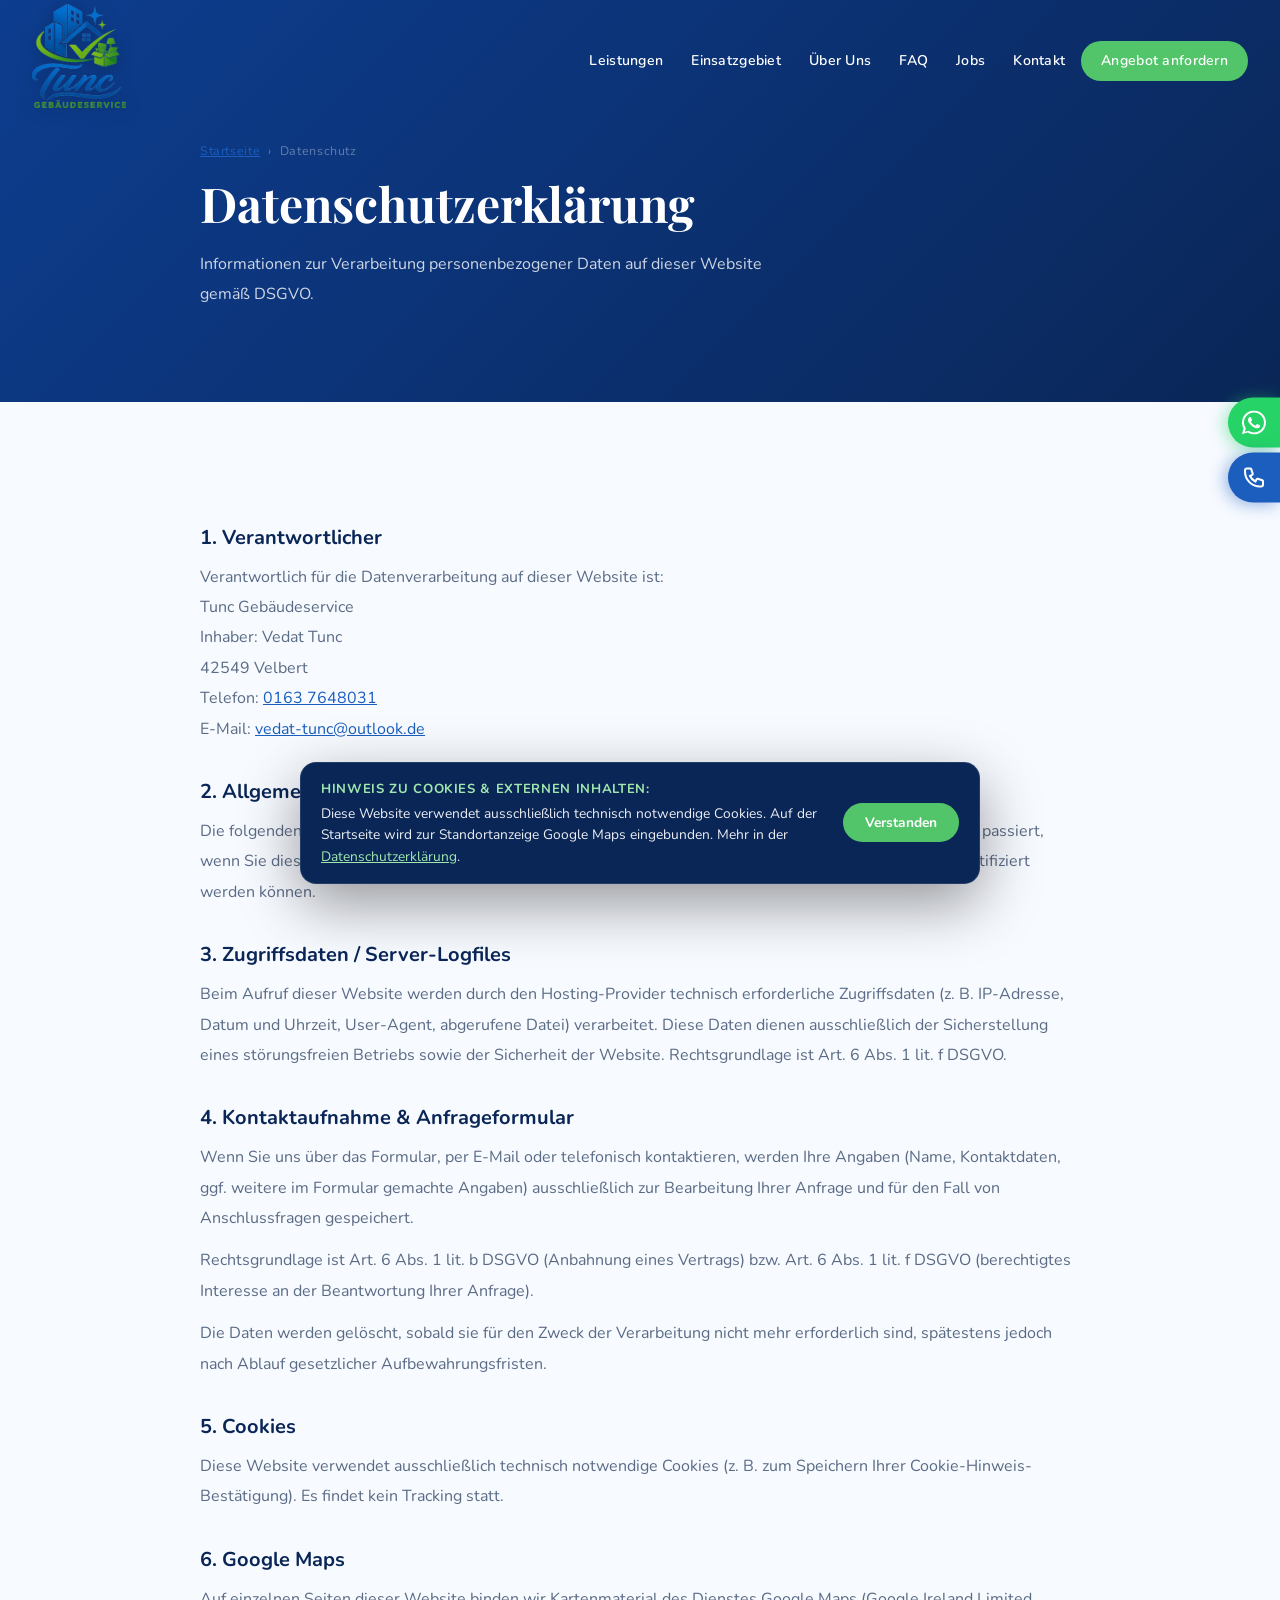
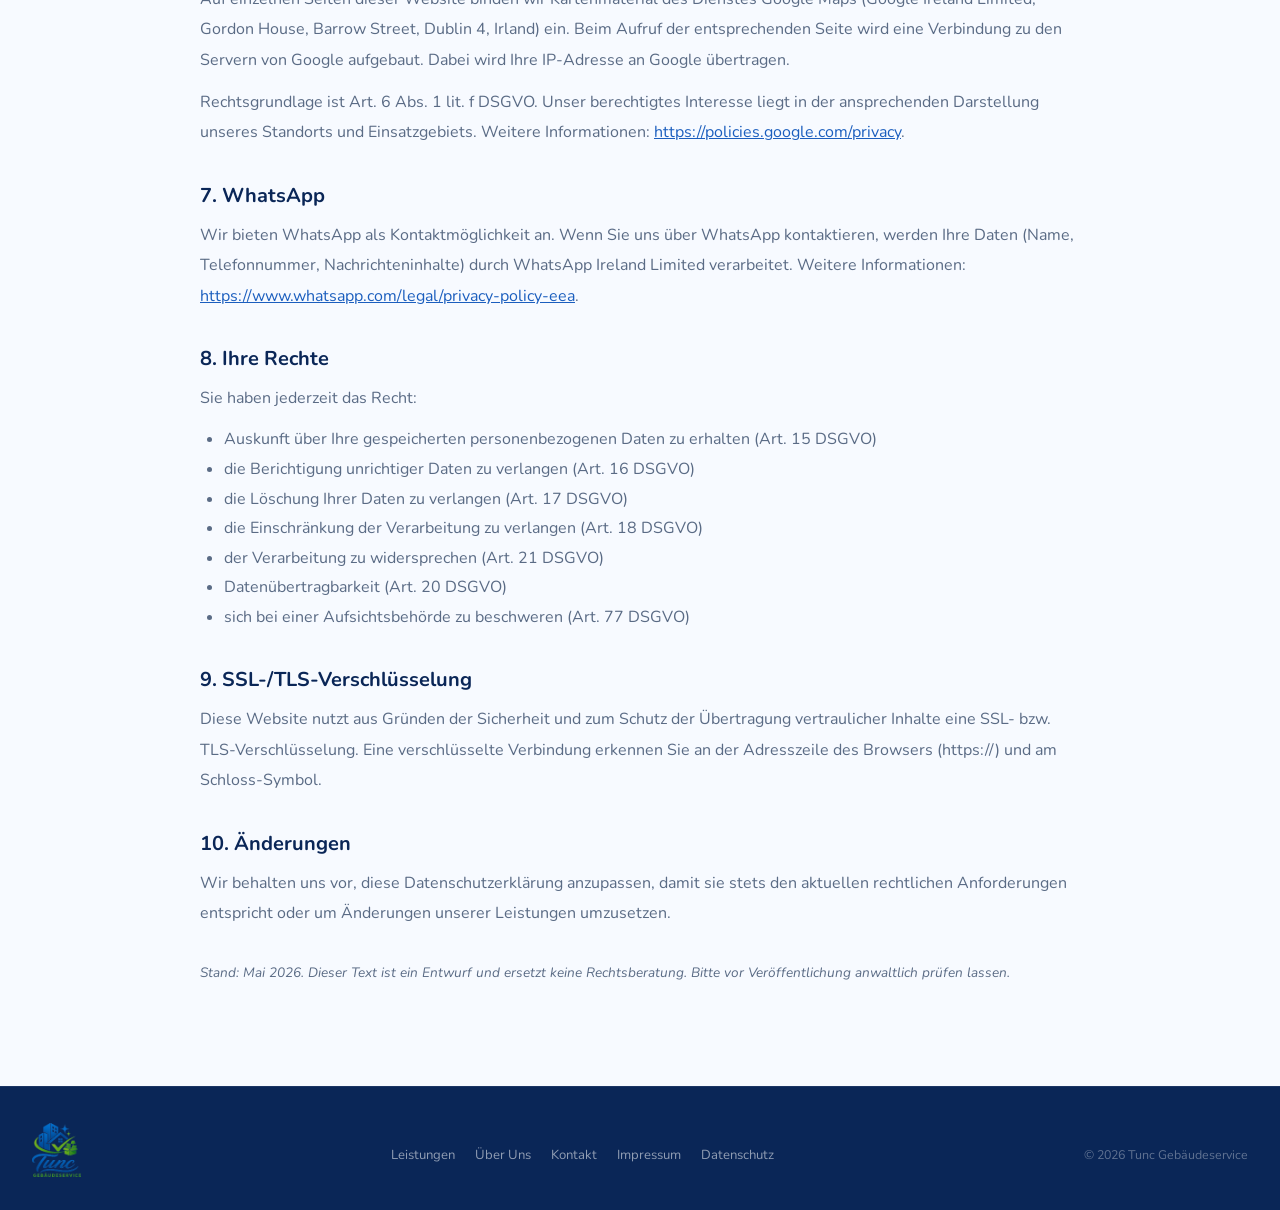
<file: datenschutz.html>
<!DOCTYPE html>
<html lang="de">
<head>
  <meta charset="UTF-8">
  <meta name="viewport" content="width=device-width,initial-scale=1.0">
  <title>Datenschutz – Tunc Gebäudeservice</title>
  <meta name="description" content="Datenschutzerklärung von Tunc Gebäudeservice. Informationen zur Verarbeitung personenbezogener Daten auf dieser Website.">
  <link rel="preconnect" href="https://fonts.googleapis.com">
  <link rel="preconnect" href="https://fonts.gstatic.com" crossorigin>
  <link href="https://fonts.googleapis.com/css2?family=Playfair+Display:wght@400;500;600;700;800&family=Nunito:wght@300;400;500;600;700&display=swap" rel="stylesheet">
  <link rel="stylesheet" href="./css/shared.css">
  <link rel="canonical" href="https://www.tunc-gebaeudeservice.de/datenschutz.html">
  <link rel="icon" href="./images/logo.png" type="image/png">
  <meta name="robots" content="noindex,follow">
  <style>
    .legal { max-width: 880px; margin: 0 auto; }
    .legal h1 { font-size: clamp(2rem, 4vw, 3rem); color: var(--navy); margin-bottom: 16px; }
    .legal h2 { font-size: 1.25rem; color: var(--navy); margin: 36px 0 12px; font-family:'Nunito',sans-serif; font-weight:700; }
    .legal h3 { font-size: 1.05rem; color: var(--navy); margin: 24px 0 8px; font-family:'Nunito',sans-serif; font-weight:700; }
    .legal p { color: var(--text-muted); font-size: 1rem; line-height: 1.9; margin-bottom: 12px; }
    .legal ul { margin: 8px 0 16px 24px; color: var(--text-muted); line-height: 1.85; }
    .legal a { color: var(--blue); text-decoration: underline; }
    .legal-hero { background:linear-gradient(135deg,var(--blue-dark),var(--navy)); padding:140px 32px 80px; color:var(--white); }
    .legal-hero h1 { color:var(--white); }
    .legal-hero p { color:rgba(255,255,255,.8); max-width:600px; }
  </style>
</head>
<body>

<div class="mobile-menu" id="mobileMenu">
  <button class="mobile-close" onclick="toggleMenu()"><svg width="20" height="20" viewBox="0 0 24 24" fill="none" stroke="currentColor" stroke-width="2.5"><path d="M18 6L6 18M6 6l12 12"/></svg></button>
  <a href="./index.html" onclick="toggleMenu()">Startseite</a>
  <a href="./index.html#leistungen" onclick="toggleMenu()">Leistungen</a>
  <a href="./ueber-uns.html" onclick="toggleMenu()">Über Uns</a>
  <a href="./kontakt.html" onclick="toggleMenu()">Kontakt</a>
  <a href="./index.html#angebot" onclick="toggleMenu()" style="background:var(--green);border-radius:50px;margin-top:8px">Angebot anfordern</a>
</div>

<nav id="navbar">
  <div class="nav-inner">
    <a href="./index.html" class="nav-logo"><img src="./images/logo.png" alt="Tunc Gebäudeservice"></a>
    <ul class="nav-links">
      <li><a href="./index.html#leistungen">Leistungen</a></li>
      <li><a href="./index.html#einsatzgebiet">Einsatzgebiet</a></li>
      <li><a href="./ueber-uns.html">Über Uns</a></li>
      <li><a href="./faq.html">FAQ</a></li>
      <li><a href="./jobs.html">Jobs</a></li>
      <li><a href="./kontakt.html">Kontakt</a></li>
      <li><a href="./index.html#angebot" class="nav-cta">Angebot anfordern</a></li>
    </ul>
    <div class="hamburger" onclick="toggleMenu()"><span></span><span></span><span></span></div>
  </div>
</nav>

<div class="legal-hero">
  <div class="legal">
    <div class="breadcrumb" style="margin-bottom:14px"><a href="./index.html">Startseite</a> <span>›</span> <span>Datenschutz</span></div>
    <h1>Datenschutzerklärung</h1>
    <p>Informationen zur Verarbeitung personenbezogener Daten auf dieser Website gemäß DSGVO.</p>
  </div>
</div>

<section>
  <div class="legal">
    <h2>1. Verantwortlicher</h2>
    <p>
      Verantwortlich für die Datenverarbeitung auf dieser Website ist:<br>
      Tunc Gebäudeservice<br>
      Inhaber: Vedat Tunc<br>
      42549 Velbert<br>
      Telefon: <a href="tel:+491637648031">0163 7648031</a><br>
      E-Mail: <a href="mailto:vedat-tunc@outlook.de">vedat-tunc@outlook.de</a>
    </p>

    <h2>2. Allgemeine Hinweise</h2>
    <p>Die folgenden Hinweise geben einen einfachen Überblick darüber, was mit Ihren personenbezogenen Daten passiert, wenn Sie diese Website besuchen. Personenbezogene Daten sind alle Daten, mit denen Sie persönlich identifiziert werden können.</p>

    <h2>3. Zugriffsdaten / Server-Logfiles</h2>
    <p>Beim Aufruf dieser Website werden durch den Hosting-Provider technisch erforderliche Zugriffsdaten (z. B. IP-Adresse, Datum und Uhrzeit, User-Agent, abgerufene Datei) verarbeitet. Diese Daten dienen ausschließlich der Sicherstellung eines störungsfreien Betriebs sowie der Sicherheit der Website. Rechtsgrundlage ist Art. 6 Abs. 1 lit. f DSGVO.</p>

    <h2>4. Kontaktaufnahme &amp; Anfrageformular</h2>
    <p>Wenn Sie uns über das Formular, per E-Mail oder telefonisch kontaktieren, werden Ihre Angaben (Name, Kontaktdaten, ggf. weitere im Formular gemachte Angaben) ausschließlich zur Bearbeitung Ihrer Anfrage und für den Fall von Anschlussfragen gespeichert.</p>
    <p>Rechtsgrundlage ist Art. 6 Abs. 1 lit. b DSGVO (Anbahnung eines Vertrags) bzw. Art. 6 Abs. 1 lit. f DSGVO (berechtigtes Interesse an der Beantwortung Ihrer Anfrage).</p>
    <p>Die Daten werden gelöscht, sobald sie für den Zweck der Verarbeitung nicht mehr erforderlich sind, spätestens jedoch nach Ablauf gesetzlicher Aufbewahrungsfristen.</p>

    <h2>5. Cookies</h2>
    <p>Diese Website verwendet ausschließlich technisch notwendige Cookies (z. B. zum Speichern Ihrer Cookie-Hinweis-Bestätigung). Es findet kein Tracking statt.</p>

    <h2>6. Google Maps</h2>
    <p>Auf einzelnen Seiten dieser Website binden wir Kartenmaterial des Dienstes Google Maps (Google Ireland Limited, Gordon House, Barrow Street, Dublin 4, Irland) ein. Beim Aufruf der entsprechenden Seite wird eine Verbindung zu den Servern von Google aufgebaut. Dabei wird Ihre IP-Adresse an Google übertragen.</p>
    <p>Rechtsgrundlage ist Art. 6 Abs. 1 lit. f DSGVO. Unser berechtigtes Interesse liegt in der ansprechenden Darstellung unseres Standorts und Einsatzgebiets. Weitere Informationen: <a href="https://policies.google.com/privacy" target="_blank" rel="noopener">https://policies.google.com/privacy</a>.</p>

    <h2>7. WhatsApp</h2>
    <p>Wir bieten WhatsApp als Kontaktmöglichkeit an. Wenn Sie uns über WhatsApp kontaktieren, werden Ihre Daten (Name, Telefonnummer, Nachrichteninhalte) durch WhatsApp Ireland Limited verarbeitet. Weitere Informationen: <a href="https://www.whatsapp.com/legal/privacy-policy-eea" target="_blank" rel="noopener">https://www.whatsapp.com/legal/privacy-policy-eea</a>.</p>

    <h2>8. Ihre Rechte</h2>
    <p>Sie haben jederzeit das Recht:</p>
    <ul>
      <li>Auskunft über Ihre gespeicherten personenbezogenen Daten zu erhalten (Art. 15 DSGVO)</li>
      <li>die Berichtigung unrichtiger Daten zu verlangen (Art. 16 DSGVO)</li>
      <li>die Löschung Ihrer Daten zu verlangen (Art. 17 DSGVO)</li>
      <li>die Einschränkung der Verarbeitung zu verlangen (Art. 18 DSGVO)</li>
      <li>der Verarbeitung zu widersprechen (Art. 21 DSGVO)</li>
      <li>Datenübertragbarkeit (Art. 20 DSGVO)</li>
      <li>sich bei einer Aufsichtsbehörde zu beschweren (Art. 77 DSGVO)</li>
    </ul>

    <h2>9. SSL-/TLS-Verschlüsselung</h2>
    <p>Diese Website nutzt aus Gründen der Sicherheit und zum Schutz der Übertragung vertraulicher Inhalte eine SSL- bzw. TLS-Verschlüsselung. Eine verschlüsselte Verbindung erkennen Sie an der Adresszeile des Browsers (https://) und am Schloss-Symbol.</p>

    <h2>10. Änderungen</h2>
    <p>Wir behalten uns vor, diese Datenschutzerklärung anzupassen, damit sie stets den aktuellen rechtlichen Anforderungen entspricht oder um Änderungen unserer Leistungen umzusetzen.</p>

    <p style="margin-top:32px;font-size:.85rem;color:var(--text-muted);font-style:italic">Stand: Mai 2026. Dieser Text ist ein Entwurf und ersetzt keine Rechtsberatung. Bitte vor Veröffentlichung anwaltlich prüfen lassen.</p>
  </div>
</section>

<footer>
  <div class="footer-inner">
    <div class="footer-logo"><img src="./images/logo.png" alt="Tunc Gebäudeservice"></div>
    <ul class="footer-links">
      <li><a href="./index.html#leistungen">Leistungen</a></li>
      <li><a href="./ueber-uns.html">Über Uns</a></li>
      <li><a href="./kontakt.html">Kontakt</a></li>
      <li><a href="./impressum.html">Impressum</a></li>
      <li><a href="./datenschutz.html">Datenschutz</a></li>
    </ul>
    <p class="footer-copy">&copy; 2026 Tunc Gebäudeservice</p>
  </div>
</footer>

<button class="back-to-top" id="backToTop" onclick="window.scrollTo({top:0,behavior:'smooth'})" aria-label="Nach oben"><svg width="20" height="20" viewBox="0 0 24 24" fill="none" stroke="currentColor" stroke-width="2.5"><path d="M5 15l7-7 7 7"/></svg></button>

<script>
  const nb=document.getElementById('navbar');
  window.addEventListener('scroll',()=>{nb.classList.toggle('scrolled',window.scrollY>60);document.getElementById('backToTop').classList.toggle('visible',window.scrollY>400);});
  function toggleMenu(){document.getElementById('mobileMenu').classList.toggle('open');}
</script>
<script src="./js/float.js"></script>
<script src="./js/cookie.js"></script>
</body>
</html>
</file>
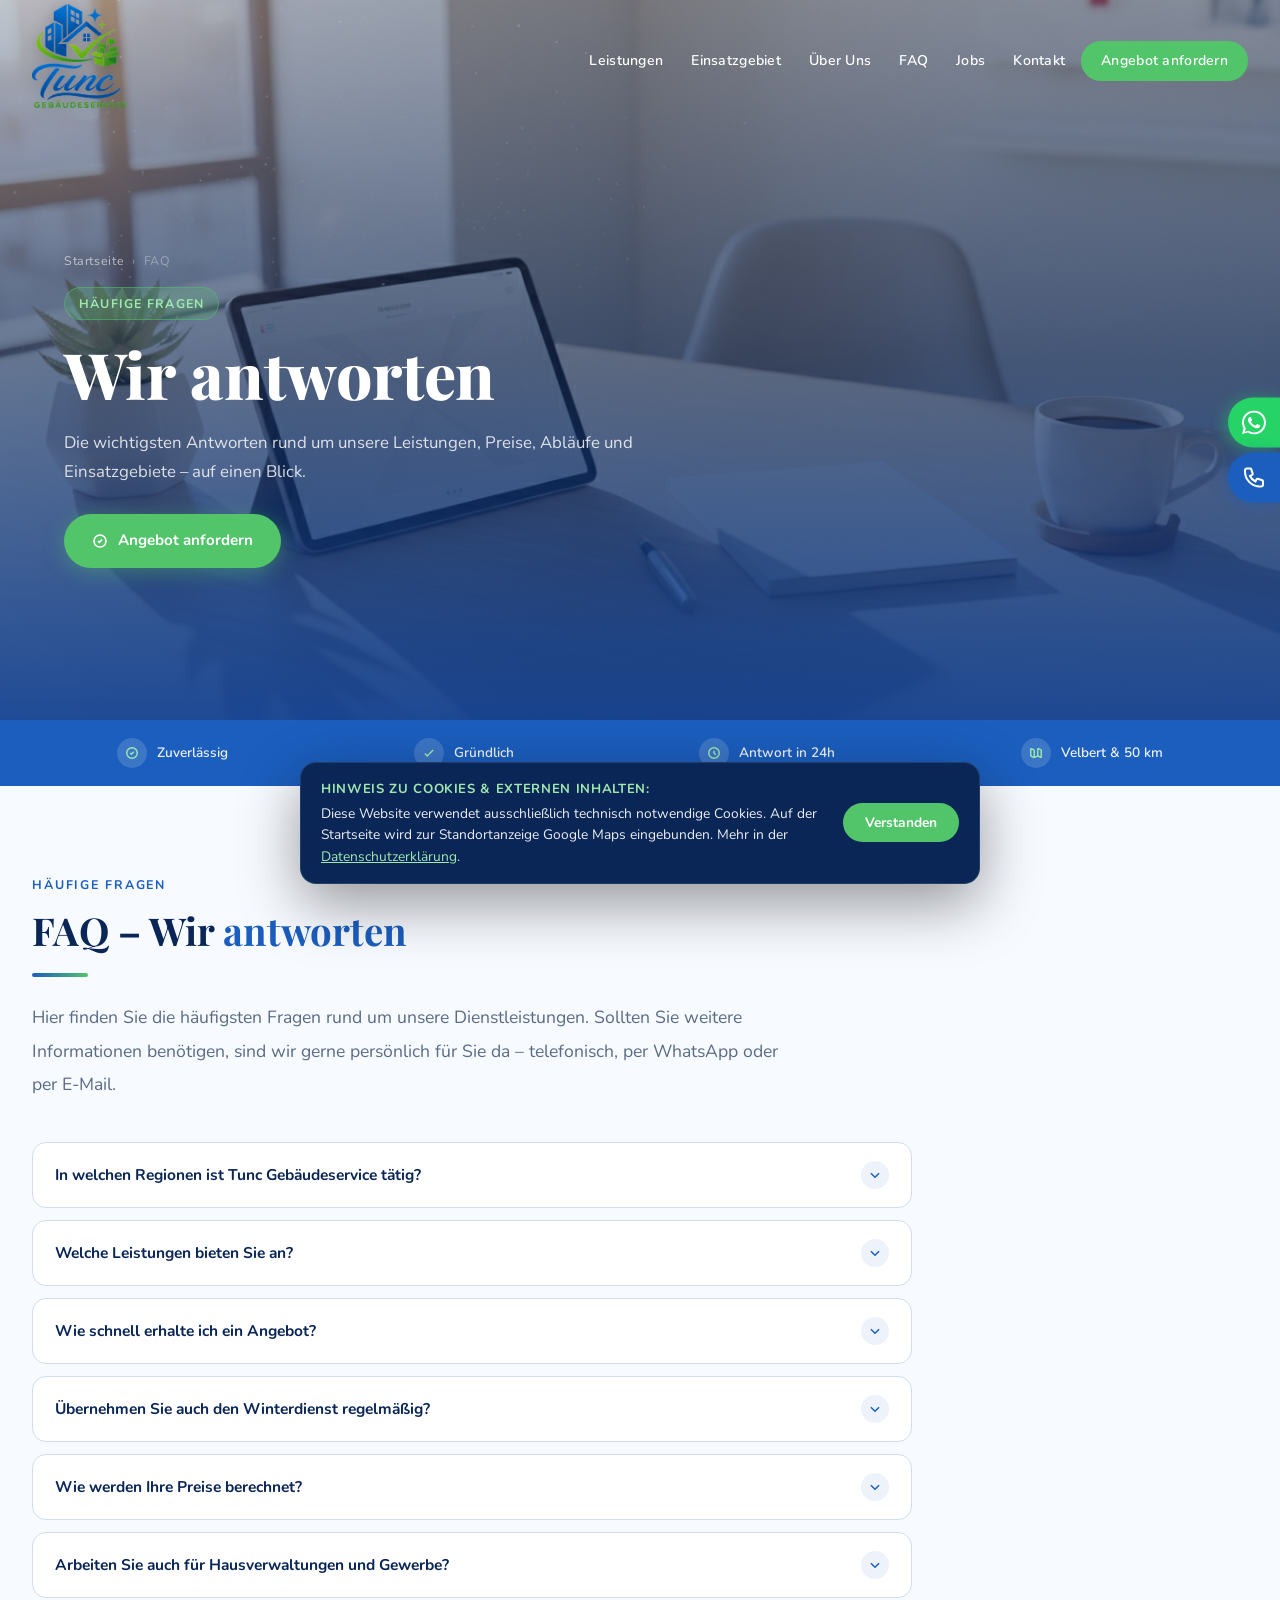
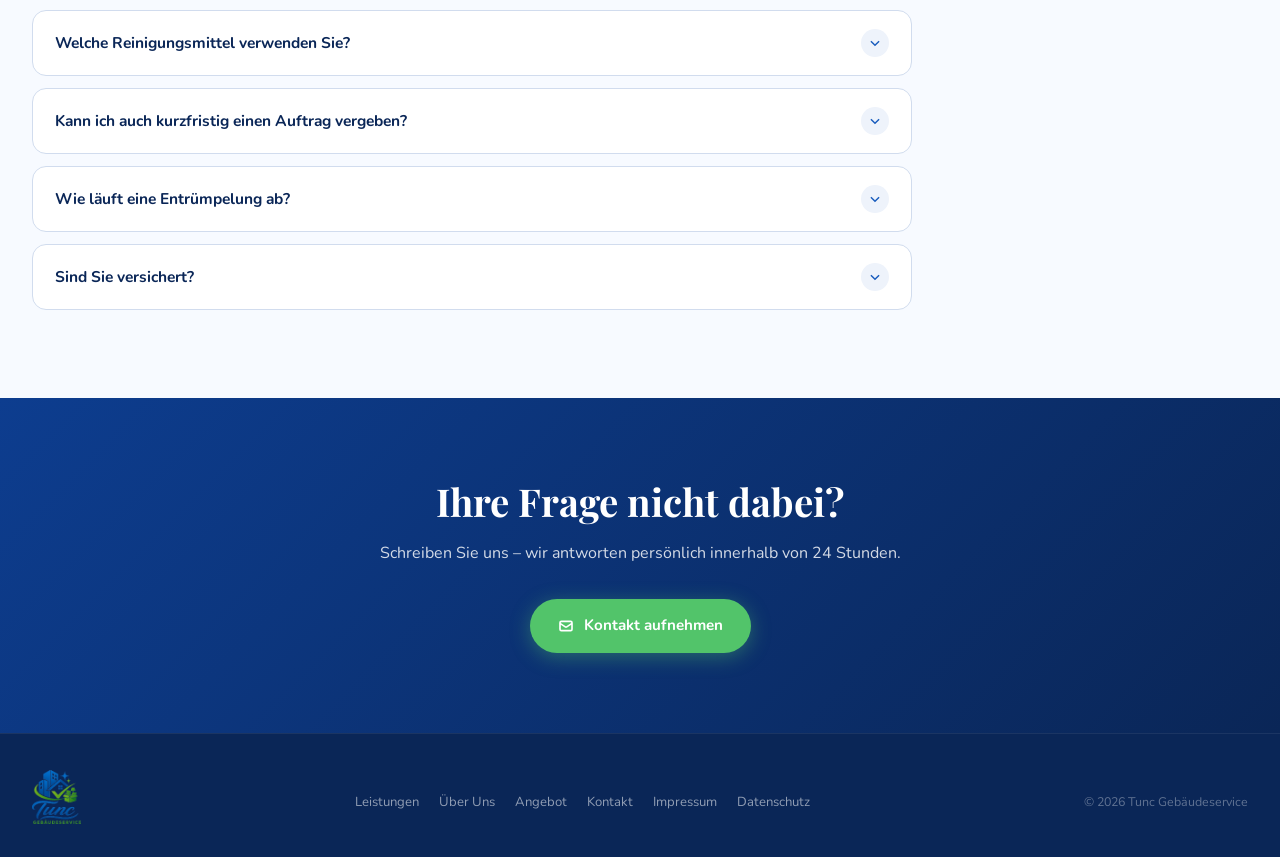
<file: faq.html>
<!DOCTYPE html>
<html lang="de">
<head>
  <meta charset="UTF-8">
  <meta name="viewport" content="width=device-width,initial-scale=1.0">
  <title>FAQ – Häufige Fragen | Tunc Gebäudeservice</title>
  <meta name="description" content="Antworten auf die häufigsten Fragen rund um Reinigung, Winterdienst, Gartenpflege und Hausmeisterservice von Tunc Gebäudeservice in Velbert.">
  <link rel="preconnect" href="https://fonts.googleapis.com">
  <link rel="preconnect" href="https://fonts.gstatic.com" crossorigin>
  <link href="https://fonts.googleapis.com/css2?family=Playfair+Display:wght@400;500;600;700;800&family=Nunito:wght@300;400;500;600;700&display=swap" rel="stylesheet">
  <link rel="stylesheet" href="./css/shared.css">
  <link rel="canonical" href="https://www.tunc-gebaeudeservice.de/faq.html">
  <link rel="icon" href="./images/logo.png" type="image/png">
  <meta property="og:type" content="website">
  <meta property="og:title" content="FAQ – Häufige Fragen | Tunc Gebäudeservice">
  <meta property="og:description" content="Antworten auf die häufigsten Fragen rund um Reinigung, Winterdienst, Gartenpflege und Hausmeisterservice in Velbert.">
  <meta property="og:url" content="https://www.tunc-gebaeudeservice.de/faq.html">
  <meta property="og:image" content="https://www.tunc-gebaeudeservice.de/images/og-image.jpg">
  <meta property="og:image:width" content="1200">
  <meta property="og:image:height" content="630">
  <meta name="twitter:card" content="summary_large_image">
  <meta name="twitter:image" content="https://www.tunc-gebaeudeservice.de/images/og-image.jpg">
  <meta name="robots" content="index,follow">
  <script type="application/ld+json">{"@context":"https://schema.org","@type":"FAQPage","mainEntity":[{"@type":"Question","name":"In welchen Regionen ist Tunc Gebäudeservice tätig?","acceptedAnswer":{"@type":"Answer","text":"Wir sind in Velbert und im Umkreis von 50 km für Sie im Einsatz – darunter Heiligenhaus, Wuppertal, Essen, Mülheim, Ratingen und Düsseldorf."}},{"@type":"Question","name":"Welche Leistungen bieten Sie an?","acceptedAnswer":{"@type":"Answer","text":"Gebäudereinigung, Unterhaltsreinigung, Büroreinigung, Treppenhausreinigung, Glasreinigung, Baureinigung, Winterdienst, Gartenpflege, Hausmeisterservice und Entrümpelungen."}},{"@type":"Question","name":"Wie schnell erhalte ich ein Angebot?","acceptedAnswer":{"@type":"Answer","text":"In der Regel innerhalb von 24 Stunden nach Ihrer Anfrage. Bei dringenden Aufträgen auch deutlich schneller."}}]}</script>
</head>
<body>

<div class="mobile-menu" id="mobileMenu">
  <button class="mobile-close" onclick="toggleMenu()"><svg width="20" height="20" viewBox="0 0 24 24" fill="none" stroke="currentColor" stroke-width="2.5"><path d="M18 6L6 18M6 6l12 12"/></svg></button>
  <a href="./index.html" onclick="toggleMenu()">Startseite</a>
  <a href="./index.html#leistungen" onclick="toggleMenu()">Leistungen</a>
  <a href="./index.html#einsatzgebiet" onclick="toggleMenu()">Einsatzgebiet</a>
  <a href="./ueber-uns.html" onclick="toggleMenu()">Über Uns</a>
  <a href="./faq.html" onclick="toggleMenu()">FAQ</a>
  <a href="./jobs.html" onclick="toggleMenu()">Jobs</a>
  <a href="./kontakt.html" onclick="toggleMenu()">Kontakt</a>
  <a href="./index.html#angebot" onclick="toggleMenu()" style="background:var(--green);border-radius:50px;margin-top:8px">Angebot anfordern</a>
</div>

<nav id="navbar">
  <div class="nav-inner">
    <a href="./index.html" class="nav-logo"><img src="./images/logo.png" alt="Tunc Gebäudeservice"></a>
    <ul class="nav-links">
      <li><a href="./index.html#leistungen">Leistungen</a></li>
      <li><a href="./index.html#einsatzgebiet">Einsatzgebiet</a></li>
      <li><a href="./ueber-uns.html">Über Uns</a></li>
      <li><a href="./faq.html">FAQ</a></li>
      <li><a href="./jobs.html">Jobs</a></li>
      <li><a href="./kontakt.html">Kontakt</a></li>
      <li><a href="./index.html#angebot" class="nav-cta">Angebot anfordern</a></li>
    </ul>
    <div class="hamburger" onclick="toggleMenu()"><span></span><span></span><span></span></div>
  </div>
</nav>

<section class="page-hero">
  <div class="page-hero-img" style="background-image:url('./images/pg-faq-hero.png')"></div>
  <div class="page-hero-overlay"></div>
  <div class="page-hero-content">
    <div class="breadcrumb"><a href="./index.html">Startseite</a><span>›</span><span>FAQ</span></div>
    <div class="hero-tag">Häufige Fragen</div>
    <h1>Wir antworten</h1>
    <p>Die wichtigsten Antworten rund um unsere Leistungen, Preise, Abläufe und Einsatzgebiete – auf einen Blick.</p>
    <a href="./index.html#angebot" class="hero-btn"><svg width="16" height="16" viewBox="0 0 24 24" fill="none" stroke="currentColor" stroke-width="2.5"><path d="M9 12l2 2 4-4m6 2a9 9 0 11-18 0 9 9 0 0118 0z"/></svg>Angebot anfordern</a>
  </div>
</section>

<div class="trust-bar">
  <div class="trust-inner">
    <div class="trust-item"><div class="trust-icon"><svg viewBox="0 0 24 24" fill="none" stroke="currentColor" stroke-width="2.5"><path d="M9 12l2 2 4-4m6 2a9 9 0 11-18 0 9 9 0 0118 0z"/></svg></div><span>Zuverlässig</span></div>
    <div class="trust-item"><div class="trust-icon"><svg viewBox="0 0 24 24" fill="none" stroke="currentColor" stroke-width="2.5"><path d="M5 13l4 4L19 7"/></svg></div><span>Gründlich</span></div>
    <div class="trust-item"><div class="trust-icon"><svg viewBox="0 0 24 24" fill="none" stroke="currentColor" stroke-width="2.5"><path d="M12 8v4l3 3m6-3a9 9 0 11-18 0 9 9 0 0118 0z"/></svg></div><span>Antwort in 24h</span></div>
    <div class="trust-item"><div class="trust-icon"><svg viewBox="0 0 24 24" fill="none" stroke="currentColor" stroke-width="2.5"><path d="M9 20l-5.447-2.724A1 1 0 013 16.382V5.618a1 1 0 011.447-.894L9 7m0 13l6-3m-6 3V7m6 10l4.553 2.276A1 1 0 0021 18.382V7.618a1 1 0 00-.553-.894L15 4m0 13V4"/></svg></div><span>Velbert &amp; 50 km</span></div>
  </div>
</div>

<section>
  <div class="section-inner">
    <div class="reveal"><p class="section-label">Häufige Fragen</p><h2 class="section-title">FAQ – Wir <span>antworten</span></h2><div class="divider"></div></div>
    <p class="lead-text reveal">Hier finden Sie die häufigsten Fragen rund um unsere Dienstleistungen. Sollten Sie weitere Informationen benötigen, sind wir gerne persönlich für Sie da – telefonisch, per WhatsApp oder per E-Mail.</p>

    <div class="faq-list" style="margin-top:40px;max-width:880px">
      <div class="faq-item">
        <button class="faq-question" onclick="toggleFaq(this)">In welchen Regionen ist Tunc Gebäudeservice tätig?<div class="faq-chevron"><svg viewBox="0 0 24 24" fill="none" stroke="currentColor" stroke-width="2.5"><path d="M19 9l-7 7-7-7"/></svg></div></button>
        <div class="faq-answer"><div class="faq-answer-inner">Wir sind in Velbert und im Umkreis von 50 km für Sie im Einsatz – darunter Heiligenhaus, Wuppertal, Essen, Mülheim a. d. Ruhr, Ratingen und Düsseldorf. Auf Anfrage sind auch Einsätze außerhalb dieses Radius möglich.</div></div>
      </div>
      <div class="faq-item">
        <button class="faq-question" onclick="toggleFaq(this)">Welche Leistungen bieten Sie an?<div class="faq-chevron"><svg viewBox="0 0 24 24" fill="none" stroke="currentColor" stroke-width="2.5"><path d="M19 9l-7 7-7-7"/></svg></div></button>
        <div class="faq-answer"><div class="faq-answer-inner">Unser Spektrum reicht von Gebäudereinigung, Unterhaltsreinigung, Büroreinigung, Treppenhausreinigung, Glasreinigung und Baureinigung über Winterdienst und Gartenpflege bis zu Hausmeisterservice und Entrümpelungen.</div></div>
      </div>
      <div class="faq-item">
        <button class="faq-question" onclick="toggleFaq(this)">Wie schnell erhalte ich ein Angebot?<div class="faq-chevron"><svg viewBox="0 0 24 24" fill="none" stroke="currentColor" stroke-width="2.5"><path d="M19 9l-7 7-7-7"/></svg></div></button>
        <div class="faq-answer"><div class="faq-answer-inner">In der Regel melden wir uns innerhalb von 24 Stunden nach Ihrer Anfrage. Bei dringenden Aufträgen (z. B. Winterdienst, Bauendreinigung) auch deutlich schneller.</div></div>
      </div>
      <div class="faq-item">
        <button class="faq-question" onclick="toggleFaq(this)">Übernehmen Sie auch den Winterdienst regelmäßig?<div class="faq-chevron"><svg viewBox="0 0 24 24" fill="none" stroke="currentColor" stroke-width="2.5"><path d="M19 9l-7 7-7-7"/></svg></div></button>
        <div class="faq-answer"><div class="faq-answer-inner">Ja. Wir übernehmen die gesamte gesetzliche Räum- und Streupflicht für Privatpersonen, Hausverwaltungen, Eigentümergemeinschaften und Gewerbe – inklusive Saisonverträgen, früher Schicht und Notfalleinsätzen.</div></div>
      </div>
      <div class="faq-item">
        <button class="faq-question" onclick="toggleFaq(this)">Wie werden Ihre Preise berechnet?<div class="faq-chevron"><svg viewBox="0 0 24 24" fill="none" stroke="currentColor" stroke-width="2.5"><path d="M19 9l-7 7-7-7"/></svg></div></button>
        <div class="faq-answer"><div class="faq-answer-inner">Die Kosten hängen von Faktoren wie Fläche, Reinigungsintervall, Verschmutzungsgrad und Anfahrtsweg ab. Wir erstellen Ihnen immer ein individuelles und transparentes Angebot – ohne versteckte Kosten und ohne Verpflichtung.</div></div>
      </div>
      <div class="faq-item">
        <button class="faq-question" onclick="toggleFaq(this)">Arbeiten Sie auch für Hausverwaltungen und Gewerbe?<div class="faq-chevron"><svg viewBox="0 0 24 24" fill="none" stroke="currentColor" stroke-width="2.5"><path d="M19 9l-7 7-7-7"/></svg></div></button>
        <div class="faq-answer"><div class="faq-answer-inner">Ja. Wir betreuen Privatkunden ebenso wie Hausverwaltungen, Gewerbe, Industrie, Eigentümergemeinschaften und öffentliche Auftraggeber – mit langfristigen Verträgen oder als einmaliger Auftrag.</div></div>
      </div>
      <div class="faq-item">
        <button class="faq-question" onclick="toggleFaq(this)">Welche Reinigungsmittel verwenden Sie?<div class="faq-chevron"><svg viewBox="0 0 24 24" fill="none" stroke="currentColor" stroke-width="2.5"><path d="M19 9l-7 7-7-7"/></svg></div></button>
        <div class="faq-answer"><div class="faq-answer-inner">Wir arbeiten mit professionellen, möglichst umweltschonenden und nachhaltigen Reinigungsmitteln. Für spezielle Anforderungen (z. B. allergikergerecht, Lebensmittelbereich) bieten wir entsprechend angepasste Mittel an.</div></div>
      </div>
      <div class="faq-item">
        <button class="faq-question" onclick="toggleFaq(this)">Kann ich auch kurzfristig einen Auftrag vergeben?<div class="faq-chevron"><svg viewBox="0 0 24 24" fill="none" stroke="currentColor" stroke-width="2.5"><path d="M19 9l-7 7-7-7"/></svg></div></button>
        <div class="faq-answer"><div class="faq-answer-inner">Ja, sprechen Sie uns einfach an. Bei dringenden Aufträgen – etwa Bauendreinigung vor Übergabe, Sondereinsätze oder akute Winterdienst-Anfragen – versuchen wir Termine kurzfristig möglich zu machen.</div></div>
      </div>
      <div class="faq-item">
        <button class="faq-question" onclick="toggleFaq(this)">Wie läuft eine Entrümpelung ab?<div class="faq-chevron"><svg viewBox="0 0 24 24" fill="none" stroke="currentColor" stroke-width="2.5"><path d="M19 9l-7 7-7-7"/></svg></div></button>
        <div class="faq-answer"><div class="faq-answer-inner">Wir besichtigen das Objekt – persönlich oder per Fotos/Video – und erstellen Ihnen ein verbindliches Festpreis-Angebot. Auf Wunsch übernehmen wir die komplette Räumung inklusive fachgerechter Entsorgung, Wertstofftrennung und besenreiner Übergabe.</div></div>
      </div>
      <div class="faq-item">
        <button class="faq-question" onclick="toggleFaq(this)">Sind Sie versichert?<div class="faq-chevron"><svg viewBox="0 0 24 24" fill="none" stroke="currentColor" stroke-width="2.5"><path d="M19 9l-7 7-7-7"/></svg></div></button>
        <div class="faq-answer"><div class="faq-answer-inner">Selbstverständlich. Tunc Gebäudeservice verfügt über eine Betriebshaftpflicht­versicherung – damit Sie als Auftraggeber im Schadensfall abgesichert sind.</div></div>
      </div>
    </div>
  </div>
</section>

<div class="cta-band">
  <div style="max-width:1280px;margin:0 auto">
    <h2 class="reveal">Ihre Frage nicht dabei?</h2>
    <p class="reveal delay-1">Schreiben Sie uns – wir antworten persönlich innerhalb von 24 Stunden.</p>
    <a href="./kontakt.html" class="hero-btn reveal delay-2" style="display:inline-flex"><svg width="16" height="16" viewBox="0 0 24 24" fill="none" stroke="currentColor" stroke-width="2.5"><path d="M3 8l7.89 5.26a2 2 0 002.22 0L21 8M5 19h14a2 2 0 002-2V7a2 2 0 00-2-2H5a2 2 0 00-2 2v10a2 2 0 002 2z"/></svg>Kontakt aufnehmen</a>
  </div>
</div>

<footer>
  <div class="footer-inner">
    <div class="footer-logo"><img src="./images/logo.png" alt="Tunc Gebäudeservice"></div>
    <ul class="footer-links">
      <li><a href="./index.html#leistungen">Leistungen</a></li>
      <li><a href="./ueber-uns.html">Über Uns</a></li>
      <li><a href="./index.html#angebot">Angebot</a></li>
      <li><a href="./kontakt.html">Kontakt</a></li>
      <li><a href="./impressum.html">Impressum</a></li>
      <li><a href="./datenschutz.html">Datenschutz</a></li>
    </ul>
    <p class="footer-copy">&copy; 2026 Tunc Gebäudeservice</p>
  </div>
</footer>

<button class="back-to-top" id="backToTop" onclick="window.scrollTo({top:0,behavior:'smooth'})" aria-label="Nach oben"><svg width="20" height="20" viewBox="0 0 24 24" fill="none" stroke="currentColor" stroke-width="2.5"><path d="M5 15l7-7 7 7"/></svg></button>

<script>
  const nb=document.getElementById('navbar');
  window.addEventListener('scroll',()=>{nb.classList.toggle('scrolled',window.scrollY>60);document.getElementById('backToTop').classList.toggle('visible',window.scrollY>400);});
  const obs=new IntersectionObserver(e=>e.forEach(x=>{if(x.isIntersecting){x.target.classList.add('visible');obs.unobserve(x.target);}}),{threshold:.1,rootMargin:'0px 0px -30px 0px'});
  document.querySelectorAll('.reveal,.reveal-left,.reveal-right').forEach(el=>obs.observe(el));
  function toggleFaq(btn){const item=btn.closest('.faq-item'),open=item.classList.contains('open');document.querySelectorAll('.faq-item.open').forEach(el=>el.classList.remove('open'));if(!open)item.classList.add('open');}
  function toggleMenu(){document.getElementById('mobileMenu').classList.toggle('open');}
</script>
<script src="./js/float.js"></script>
<script src="./js/cookie.js"></script>
</body>
</html>
</file>
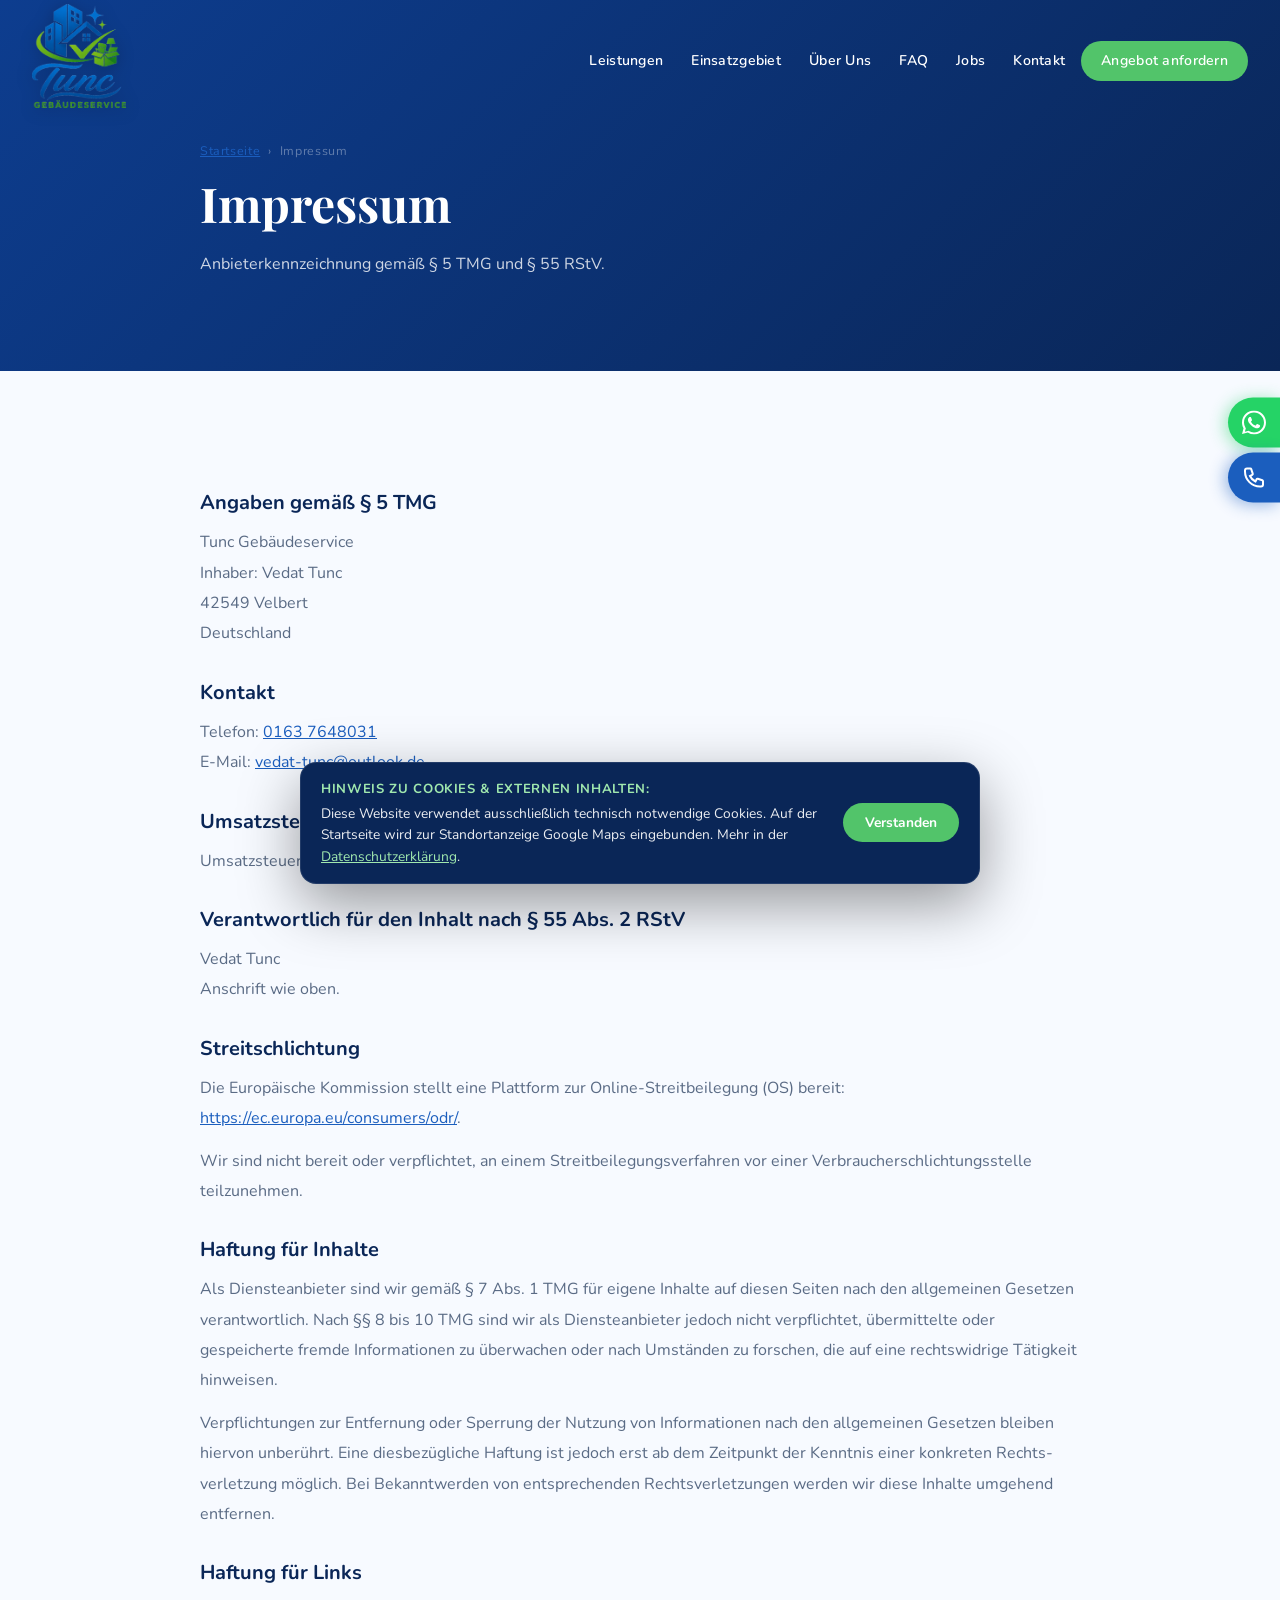
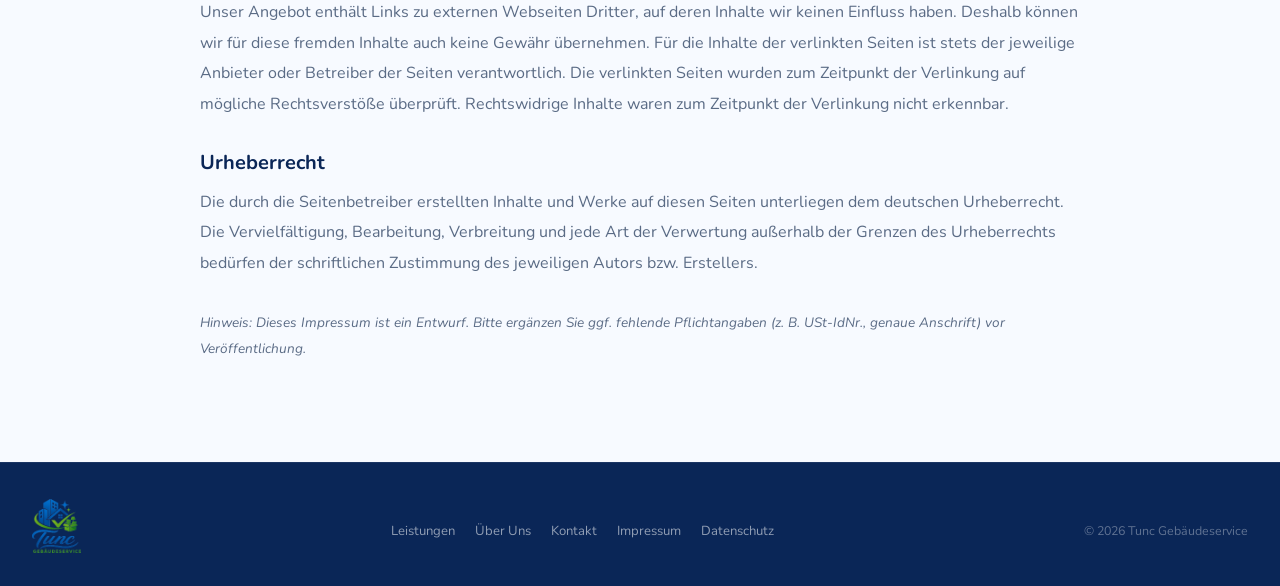
<file: impressum.html>
<!DOCTYPE html>
<html lang="de">
<head>
  <meta charset="UTF-8">
  <meta name="viewport" content="width=device-width,initial-scale=1.0">
  <title>Impressum – Tunc Gebäudeservice</title>
  <meta name="description" content="Impressum und Anbieterkennzeichnung von Tunc Gebäudeservice gemäß § 5 TMG.">
  <link rel="preconnect" href="https://fonts.googleapis.com">
  <link rel="preconnect" href="https://fonts.gstatic.com" crossorigin>
  <link href="https://fonts.googleapis.com/css2?family=Playfair+Display:wght@400;500;600;700;800&family=Nunito:wght@300;400;500;600;700&display=swap" rel="stylesheet">
  <link rel="stylesheet" href="./css/shared.css">
  <link rel="canonical" href="https://www.tunc-gebaeudeservice.de/impressum.html">
  <link rel="icon" href="./images/logo.png" type="image/png">
  <meta name="robots" content="noindex,follow">
  <style>
    .legal { max-width: 880px; margin: 0 auto; }
    .legal h1 { font-size: clamp(2rem, 4vw, 3rem); color: var(--navy); margin-bottom: 16px; }
    .legal h2 { font-size: 1.25rem; color: var(--navy); margin: 32px 0 12px; font-family:'Nunito',sans-serif; font-weight:700; }
    .legal p { color: var(--text-muted); font-size: 1rem; line-height: 1.9; margin-bottom: 12px; }
    .legal a { color: var(--blue); text-decoration: underline; }
    .legal-hero { background:linear-gradient(135deg,var(--blue-dark),var(--navy)); padding:140px 32px 80px; color:var(--white); }
    .legal-hero h1 { color:var(--white); }
    .legal-hero p { color:rgba(255,255,255,.8); max-width:600px; }
  </style>
</head>
<body>

<div class="mobile-menu" id="mobileMenu">
  <button class="mobile-close" onclick="toggleMenu()"><svg width="20" height="20" viewBox="0 0 24 24" fill="none" stroke="currentColor" stroke-width="2.5"><path d="M18 6L6 18M6 6l12 12"/></svg></button>
  <a href="./index.html" onclick="toggleMenu()">Startseite</a>
  <a href="./index.html#leistungen" onclick="toggleMenu()">Leistungen</a>
  <a href="./ueber-uns.html" onclick="toggleMenu()">Über Uns</a>
  <a href="./kontakt.html" onclick="toggleMenu()">Kontakt</a>
  <a href="./index.html#angebot" onclick="toggleMenu()" style="background:var(--green);border-radius:50px;margin-top:8px">Angebot anfordern</a>
</div>

<nav id="navbar">
  <div class="nav-inner">
    <a href="./index.html" class="nav-logo"><img src="./images/logo.png" alt="Tunc Gebäudeservice"></a>
    <ul class="nav-links">
      <li><a href="./index.html#leistungen">Leistungen</a></li>
      <li><a href="./index.html#einsatzgebiet">Einsatzgebiet</a></li>
      <li><a href="./ueber-uns.html">Über Uns</a></li>
      <li><a href="./faq.html">FAQ</a></li>
      <li><a href="./jobs.html">Jobs</a></li>
      <li><a href="./kontakt.html">Kontakt</a></li>
      <li><a href="./index.html#angebot" class="nav-cta">Angebot anfordern</a></li>
    </ul>
    <div class="hamburger" onclick="toggleMenu()"><span></span><span></span><span></span></div>
  </div>
</nav>

<div class="legal-hero">
  <div class="legal">
    <div class="breadcrumb" style="margin-bottom:14px"><a href="./index.html">Startseite</a> <span>›</span> <span>Impressum</span></div>
    <h1>Impressum</h1>
    <p>Anbieterkennzeichnung gemäß § 5 TMG und § 55 RStV.</p>
  </div>
</div>

<section>
  <div class="legal">
    <h2>Angaben gemäß § 5 TMG</h2>
    <p>
      Tunc Gebäudeservice<br>
      Inhaber: Vedat Tunc<br>
      42549 Velbert<br>
      Deutschland
    </p>

    <h2>Kontakt</h2>
    <p>
      Telefon: <a href="tel:+491637648031">0163 7648031</a><br>
      E-Mail: <a href="mailto:vedat-tunc@outlook.de">vedat-tunc@outlook.de</a>
    </p>

    <h2>Umsatzsteuer-ID</h2>
    <p>Umsatzsteuer-Identifikationsnummer gemäß § 27 a Umsatzsteuergesetz: <em>[wird auf Anfrage übermittelt]</em></p>

    <h2>Verantwortlich für den Inhalt nach § 55 Abs. 2 RStV</h2>
    <p>Vedat Tunc<br>Anschrift wie oben.</p>

    <h2>Streitschlichtung</h2>
    <p>Die Europäische Kommission stellt eine Plattform zur Online-Streitbeilegung (OS) bereit: <a href="https://ec.europa.eu/consumers/odr/" target="_blank" rel="noopener">https://ec.europa.eu/consumers/odr/</a>.</p>
    <p>Wir sind nicht bereit oder verpflichtet, an einem Streitbeilegungs­verfahren vor einer Verbraucher­schlichtungsstelle teilzunehmen.</p>

    <h2>Haftung für Inhalte</h2>
    <p>Als Diensteanbieter sind wir gemäß § 7 Abs. 1 TMG für eigene Inhalte auf diesen Seiten nach den allgemeinen Gesetzen verantwortlich. Nach §§ 8 bis 10 TMG sind wir als Diensteanbieter jedoch nicht verpflichtet, übermittelte oder gespeicherte fremde Informationen zu überwachen oder nach Umständen zu forschen, die auf eine rechtswidrige Tätigkeit hinweisen.</p>
    <p>Verpflichtungen zur Entfernung oder Sperrung der Nutzung von Informationen nach den allgemeinen Gesetzen bleiben hiervon unberührt. Eine diesbezügliche Haftung ist jedoch erst ab dem Zeitpunkt der Kenntnis einer konkreten Rechts­verletzung möglich. Bei Bekanntwerden von entsprechenden Rechts­verletzungen werden wir diese Inhalte umgehend entfernen.</p>

    <h2>Haftung für Links</h2>
    <p>Unser Angebot enthält Links zu externen Webseiten Dritter, auf deren Inhalte wir keinen Einfluss haben. Deshalb können wir für diese fremden Inhalte auch keine Gewähr übernehmen. Für die Inhalte der verlinkten Seiten ist stets der jeweilige Anbieter oder Betreiber der Seiten verantwortlich. Die verlinkten Seiten wurden zum Zeitpunkt der Verlinkung auf mögliche Rechts­verstöße überprüft. Rechtswidrige Inhalte waren zum Zeitpunkt der Verlinkung nicht erkennbar.</p>

    <h2>Urheberrecht</h2>
    <p>Die durch die Seitenbetreiber erstellten Inhalte und Werke auf diesen Seiten unterliegen dem deutschen Urheberrecht. Die Vervielfältigung, Bearbeitung, Verbreitung und jede Art der Verwertung außerhalb der Grenzen des Urheberrechts bedürfen der schriftlichen Zustimmung des jeweiligen Autors bzw. Erstellers.</p>

    <p style="margin-top:32px;font-size:.85rem;color:var(--text-muted);font-style:italic">Hinweis: Dieses Impressum ist ein Entwurf. Bitte ergänzen Sie ggf. fehlende Pflichtangaben (z. B. USt-IdNr., genaue Anschrift) vor Veröffentlichung.</p>
  </div>
</section>

<footer>
  <div class="footer-inner">
    <div class="footer-logo"><img src="./images/logo.png" alt="Tunc Gebäudeservice"></div>
    <ul class="footer-links">
      <li><a href="./index.html#leistungen">Leistungen</a></li>
      <li><a href="./ueber-uns.html">Über Uns</a></li>
      <li><a href="./kontakt.html">Kontakt</a></li>
      <li><a href="./impressum.html">Impressum</a></li>
      <li><a href="./datenschutz.html">Datenschutz</a></li>
    </ul>
    <p class="footer-copy">&copy; 2026 Tunc Gebäudeservice</p>
  </div>
</footer>

<button class="back-to-top" id="backToTop" onclick="window.scrollTo({top:0,behavior:'smooth'})" aria-label="Nach oben"><svg width="20" height="20" viewBox="0 0 24 24" fill="none" stroke="currentColor" stroke-width="2.5"><path d="M5 15l7-7 7 7"/></svg></button>

<script>
  const nb=document.getElementById('navbar');
  window.addEventListener('scroll',()=>{nb.classList.toggle('scrolled',window.scrollY>60);document.getElementById('backToTop').classList.toggle('visible',window.scrollY>400);});
  function toggleMenu(){document.getElementById('mobileMenu').classList.toggle('open');}
</script>
<script src="./js/float.js"></script>
<script src="./js/cookie.js"></script>
</body>
</html>
</file>
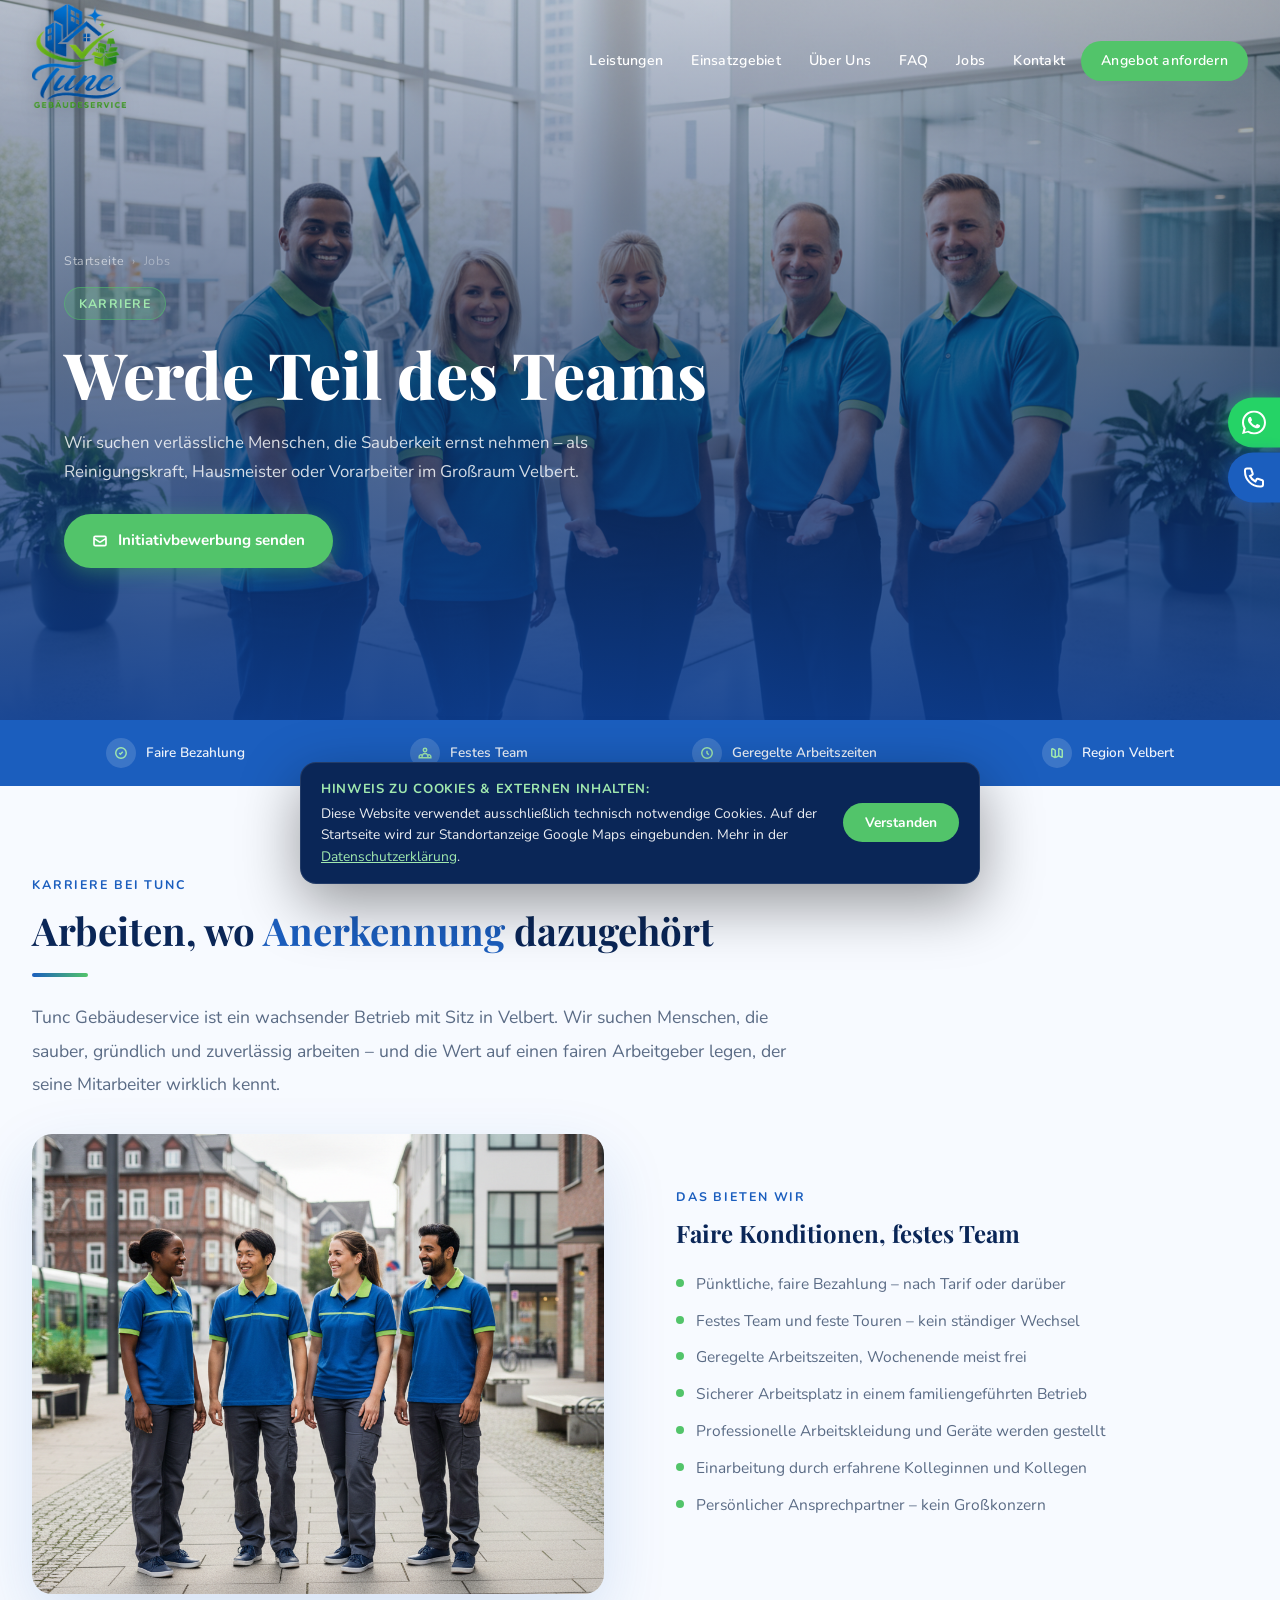
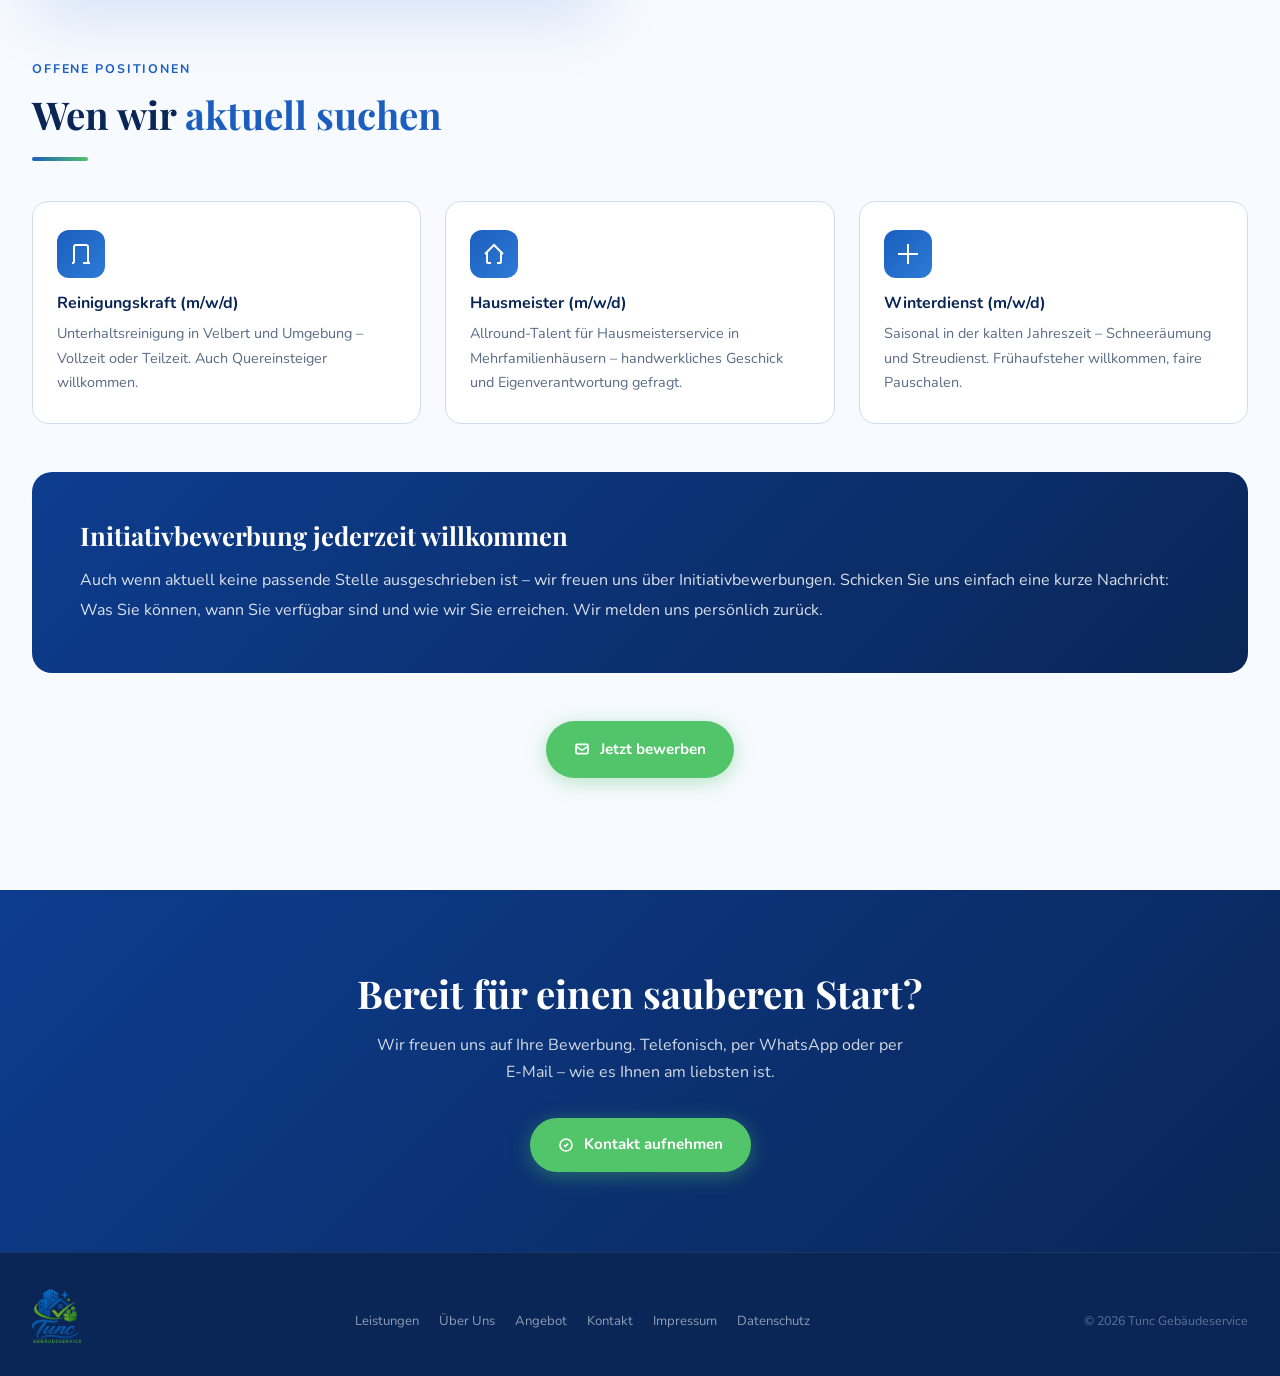
<file: jobs.html>
<!DOCTYPE html>
<html lang="de">
<head>
  <meta charset="UTF-8">
  <meta name="viewport" content="width=device-width,initial-scale=1.0">
  <title>Jobs &amp; Karriere – Tunc Gebäudeservice Velbert</title>
  <meta name="description" content="Karriere bei Tunc Gebäudeservice – wir suchen zuverlässige Reinigungs- und Servicekräfte in Velbert und Umgebung. Faire Bezahlung, festes Team, sichere Anstellung.">
  <link rel="preconnect" href="https://fonts.googleapis.com">
  <link rel="preconnect" href="https://fonts.gstatic.com" crossorigin>
  <link href="https://fonts.googleapis.com/css2?family=Playfair+Display:wght@400;500;600;700;800&family=Nunito:wght@300;400;500;600;700&display=swap" rel="stylesheet">
  <link rel="stylesheet" href="./css/shared.css">
  <link rel="canonical" href="https://www.tunc-gebaeudeservice.de/jobs.html">
  <link rel="icon" href="./images/logo.png" type="image/png">
  <meta property="og:type" content="website">
  <meta property="og:title" content="Jobs &amp; Karriere – Tunc Gebäudeservice">
  <meta property="og:description" content="Karriere bei Tunc Gebäudeservice – faire Bezahlung, festes Team, sichere Anstellung im Großraum Velbert.">
  <meta property="og:url" content="https://www.tunc-gebaeudeservice.de/jobs.html">
  <meta property="og:image" content="https://www.tunc-gebaeudeservice.de/images/og-image.jpg">
  <meta property="og:image:width" content="1200">
  <meta property="og:image:height" content="630">
  <meta name="twitter:card" content="summary_large_image">
  <meta name="twitter:image" content="https://www.tunc-gebaeudeservice.de/images/og-image.jpg">
  <meta name="robots" content="index,follow">
</head>
<body>

<div class="mobile-menu" id="mobileMenu">
  <button class="mobile-close" onclick="toggleMenu()"><svg width="20" height="20" viewBox="0 0 24 24" fill="none" stroke="currentColor" stroke-width="2.5"><path d="M18 6L6 18M6 6l12 12"/></svg></button>
  <a href="./index.html" onclick="toggleMenu()">Startseite</a>
  <a href="./index.html#leistungen" onclick="toggleMenu()">Leistungen</a>
  <a href="./index.html#einsatzgebiet" onclick="toggleMenu()">Einsatzgebiet</a>
  <a href="./ueber-uns.html" onclick="toggleMenu()">Über Uns</a>
  <a href="./faq.html" onclick="toggleMenu()">FAQ</a>
  <a href="./jobs.html" onclick="toggleMenu()">Jobs</a>
  <a href="./kontakt.html" onclick="toggleMenu()">Kontakt</a>
  <a href="./index.html#angebot" onclick="toggleMenu()" style="background:var(--green);border-radius:50px;margin-top:8px">Angebot anfordern</a>
</div>

<nav id="navbar">
  <div class="nav-inner">
    <a href="./index.html" class="nav-logo"><img src="./images/logo.png" alt="Tunc Gebäudeservice"></a>
    <ul class="nav-links">
      <li><a href="./index.html#leistungen">Leistungen</a></li>
      <li><a href="./index.html#einsatzgebiet">Einsatzgebiet</a></li>
      <li><a href="./ueber-uns.html">Über Uns</a></li>
      <li><a href="./faq.html">FAQ</a></li>
      <li><a href="./jobs.html">Jobs</a></li>
      <li><a href="./kontakt.html">Kontakt</a></li>
      <li><a href="./index.html#angebot" class="nav-cta">Angebot anfordern</a></li>
    </ul>
    <div class="hamburger" onclick="toggleMenu()"><span></span><span></span><span></span></div>
  </div>
</nav>

<section class="page-hero">
  <div class="page-hero-img" style="background-image:url('./images/pg-jobs-hero.png')"></div>
  <div class="page-hero-overlay"></div>
  <div class="page-hero-content">
    <div class="breadcrumb"><a href="./index.html">Startseite</a><span>›</span><span>Jobs</span></div>
    <div class="hero-tag">Karriere</div>
    <h1>Werde Teil des Teams</h1>
    <p>Wir suchen verlässliche Menschen, die Sauberkeit ernst nehmen – als Reinigungskraft, Hausmeister oder Vorarbeiter im Großraum Velbert.</p>
    <a href="./kontakt.html" class="hero-btn"><svg width="16" height="16" viewBox="0 0 24 24" fill="none" stroke="currentColor" stroke-width="2.5"><path d="M3 8l7.89 5.26a2 2 0 002.22 0L21 8M5 19h14a2 2 0 002-2V7a2 2 0 00-2-2H5a2 2 0 00-2 2v10a2 2 0 002 2z"/></svg>Initiativbewerbung senden</a>
  </div>
</section>

<div class="trust-bar">
  <div class="trust-inner">
    <div class="trust-item"><div class="trust-icon"><svg viewBox="0 0 24 24" fill="none" stroke="currentColor" stroke-width="2.5"><path d="M9 12l2 2 4-4m6 2a9 9 0 11-18 0 9 9 0 0118 0z"/></svg></div><span>Faire Bezahlung</span></div>
    <div class="trust-item"><div class="trust-icon"><svg viewBox="0 0 24 24" fill="none" stroke="currentColor" stroke-width="2.5"><path d="M17 20h5v-2a3 3 0 00-5.356-1.857M17 20H7m10 0v-2c0-.656-.126-1.283-.356-1.857M7 20H2v-2a3 3 0 015.356-1.857M7 20v-2c0-.656.126-1.283.356-1.857m0 0a5.002 5.002 0 019.288 0M15 7a3 3 0 11-6 0 3 3 0 016 0z"/></svg></div><span>Festes Team</span></div>
    <div class="trust-item"><div class="trust-icon"><svg viewBox="0 0 24 24" fill="none" stroke="currentColor" stroke-width="2.5"><path d="M12 8v4l3 3m6-3a9 9 0 11-18 0 9 9 0 0118 0z"/></svg></div><span>Geregelte Arbeitszeiten</span></div>
    <div class="trust-item"><div class="trust-icon"><svg viewBox="0 0 24 24" fill="none" stroke="currentColor" stroke-width="2.5"><path d="M9 20l-5.447-2.724A1 1 0 013 16.382V5.618a1 1 0 011.447-.894L9 7m0 13l6-3m-6 3V7m6 10l4.553 2.276A1 1 0 0021 18.382V7.618a1 1 0 00-.553-.894L15 4m0 13V4"/></svg></div><span>Region Velbert</span></div>
  </div>
</div>

<section>
  <div class="section-inner">
    <div class="reveal"><p class="section-label">Karriere bei Tunc</p><h2 class="section-title">Arbeiten, wo <span>Anerkennung</span> dazugehört</h2><div class="divider"></div></div>
    <p class="lead-text reveal">Tunc Gebäudeservice ist ein wachsender Betrieb mit Sitz in Velbert. Wir suchen Menschen, die sauber, gründlich und zuverlässig arbeiten – und die Wert auf einen fairen Arbeitgeber legen, der seine Mitarbeiter wirklich kennt.</p>

    <div class="split reveal">
      <div class="split-img"><img src="./images/about-team.png" alt="Tunc Gebäudeservice Team" loading="lazy"></div>
      <div>
        <p class="section-label">Das bieten wir</p>
        <h3 style="font-size:1.5rem;color:var(--navy);margin-bottom:16px">Faire Konditionen, festes Team</h3>
        <ul class="check-list">
          <li>Pünktliche, faire Bezahlung – nach Tarif oder darüber</li>
          <li>Festes Team und feste Touren – kein ständiger Wechsel</li>
          <li>Geregelte Arbeitszeiten, Wochenende meist frei</li>
          <li>Sicherer Arbeitsplatz in einem familiengeführten Betrieb</li>
          <li>Professionelle Arbeitskleidung und Geräte werden gestellt</li>
          <li>Einarbeitung durch erfahrene Kolleginnen und Kollegen</li>
          <li>Persönlicher Ansprechpartner – kein Großkonzern</li>
        </ul>
      </div>
    </div>

    <div class="reveal" style="margin-top:64px"><p class="section-label">Offene Positionen</p><h2 class="section-title">Wen wir <span>aktuell suchen</span></h2><div class="divider"></div></div>

    <div class="cards-grid">
      <div class="card reveal">
        <div class="card-icon"><svg viewBox="0 0 24 24" fill="none" stroke="currentColor" stroke-width="2"><path d="M19 21V5a2 2 0 00-2-2H7a2 2 0 00-2 2v16m14 0h2m-2 0h-5m-9 0H3"/></svg></div>
        <h3>Reinigungskraft (m/w/d)</h3>
        <p>Unterhaltsreinigung in Velbert und Umgebung – Vollzeit oder Teilzeit. Auch Quereinsteiger willkommen.</p>
      </div>
      <div class="card reveal">
        <div class="card-icon"><svg viewBox="0 0 24 24" fill="none" stroke="currentColor" stroke-width="2"><path d="M3 12l2-2m0 0l7-7 7 7M5 10v10a1 1 0 001 1h3m10-11l2 2m-2-2v10a1 1 0 01-1 1h-3"/></svg></div>
        <h3>Hausmeister (m/w/d)</h3>
        <p>Allround-Talent für Hausmeisterservice in Mehrfamilienhäusern – handwerkliches Geschick und Eigenverantwortung gefragt.</p>
      </div>
      <div class="card reveal">
        <div class="card-icon"><svg viewBox="0 0 24 24" fill="none" stroke="currentColor" stroke-width="2"><path d="M12 2v20M2 12h20"/></svg></div>
        <h3>Winterdienst (m/w/d)</h3>
        <p>Saisonal in der kalten Jahreszeit – Schneeräumung und Streudienst. Frühaufsteher willkommen, faire Pauschalen.</p>
      </div>
    </div>

    <div class="highlight reveal" style="margin-top:48px">
      <h3>Initiativbewerbung jederzeit willkommen</h3>
      <p>Auch wenn aktuell keine passende Stelle ausgeschrieben ist – wir freuen uns über Initiativbewerbungen. Schicken Sie uns einfach eine kurze Nachricht: Was Sie können, wann Sie verfügbar sind und wie wir Sie erreichen. Wir melden uns persönlich zurück.</p>
    </div>

    <p class="body-text reveal" style="margin-top:32px;text-align:center"><a href="./kontakt.html" class="hero-btn" style="display:inline-flex;margin-top:8px"><svg width="16" height="16" viewBox="0 0 24 24" fill="none" stroke="currentColor" stroke-width="2.5"><path d="M3 8l7.89 5.26a2 2 0 002.22 0L21 8M5 19h14a2 2 0 002-2V7a2 2 0 00-2-2H5a2 2 0 00-2 2v10a2 2 0 002 2z"/></svg>Jetzt bewerben</a></p>
  </div>
</section>

<div class="cta-band">
  <div style="max-width:1280px;margin:0 auto">
    <h2 class="reveal">Bereit für einen sauberen Start?</h2>
    <p class="reveal delay-1">Wir freuen uns auf Ihre Bewerbung. Telefonisch, per WhatsApp oder per E-Mail – wie es Ihnen am liebsten ist.</p>
    <a href="./kontakt.html" class="hero-btn reveal delay-2" style="display:inline-flex"><svg width="16" height="16" viewBox="0 0 24 24" fill="none" stroke="currentColor" stroke-width="2.5"><path d="M9 12l2 2 4-4m6 2a9 9 0 11-18 0 9 9 0 0118 0z"/></svg>Kontakt aufnehmen</a>
  </div>
</div>

<footer>
  <div class="footer-inner">
    <div class="footer-logo"><img src="./images/logo.png" alt="Tunc Gebäudeservice"></div>
    <ul class="footer-links">
      <li><a href="./index.html#leistungen">Leistungen</a></li>
      <li><a href="./ueber-uns.html">Über Uns</a></li>
      <li><a href="./index.html#angebot">Angebot</a></li>
      <li><a href="./kontakt.html">Kontakt</a></li>
      <li><a href="./impressum.html">Impressum</a></li>
      <li><a href="./datenschutz.html">Datenschutz</a></li>
    </ul>
    <p class="footer-copy">&copy; 2026 Tunc Gebäudeservice</p>
  </div>
</footer>

<button class="back-to-top" id="backToTop" onclick="window.scrollTo({top:0,behavior:'smooth'})" aria-label="Nach oben"><svg width="20" height="20" viewBox="0 0 24 24" fill="none" stroke="currentColor" stroke-width="2.5"><path d="M5 15l7-7 7 7"/></svg></button>

<script>
  const nb=document.getElementById('navbar');
  window.addEventListener('scroll',()=>{nb.classList.toggle('scrolled',window.scrollY>60);document.getElementById('backToTop').classList.toggle('visible',window.scrollY>400);});
  const obs=new IntersectionObserver(e=>e.forEach(x=>{if(x.isIntersecting){x.target.classList.add('visible');obs.unobserve(x.target);}}),{threshold:.1,rootMargin:'0px 0px -30px 0px'});
  document.querySelectorAll('.reveal,.reveal-left,.reveal-right').forEach(el=>obs.observe(el));
  function toggleMenu(){document.getElementById('mobileMenu').classList.toggle('open');}
</script>
<script src="./js/float.js"></script>
<script src="./js/cookie.js"></script>
</body>
</html>
</file>
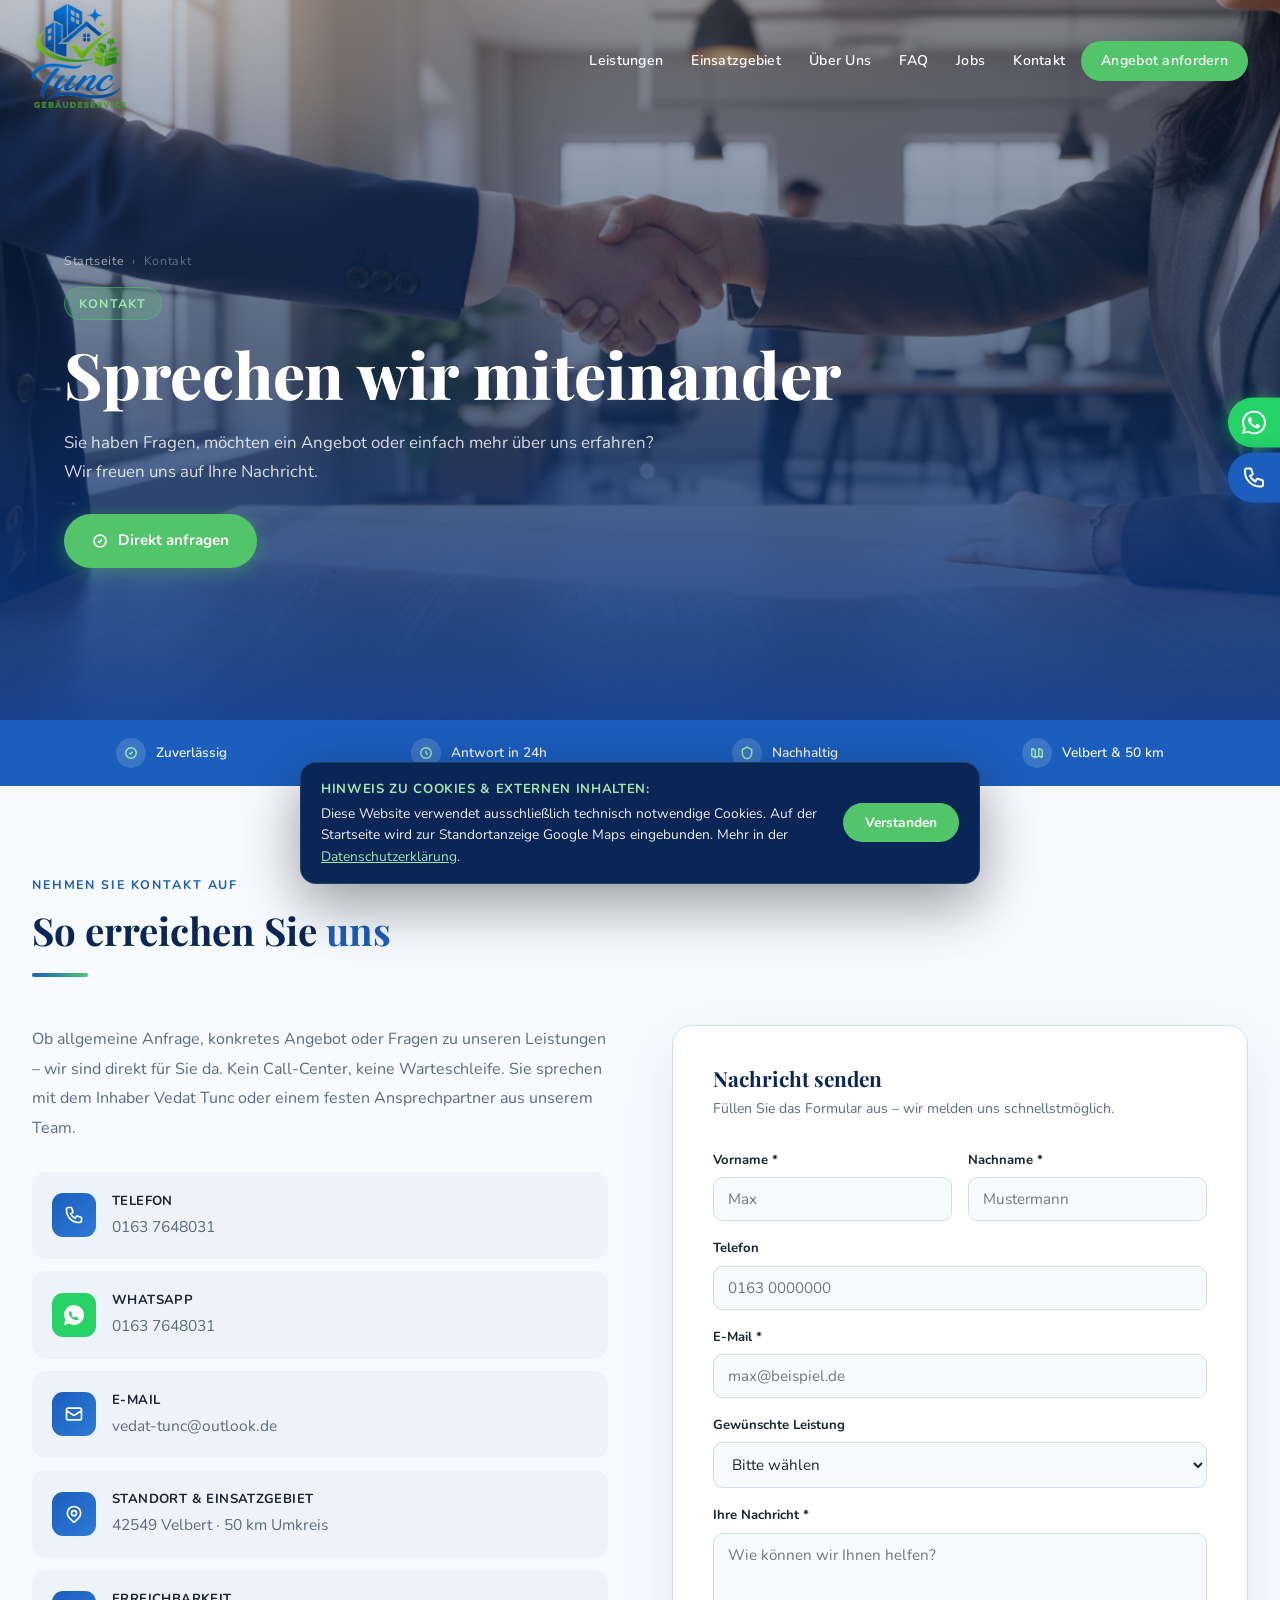
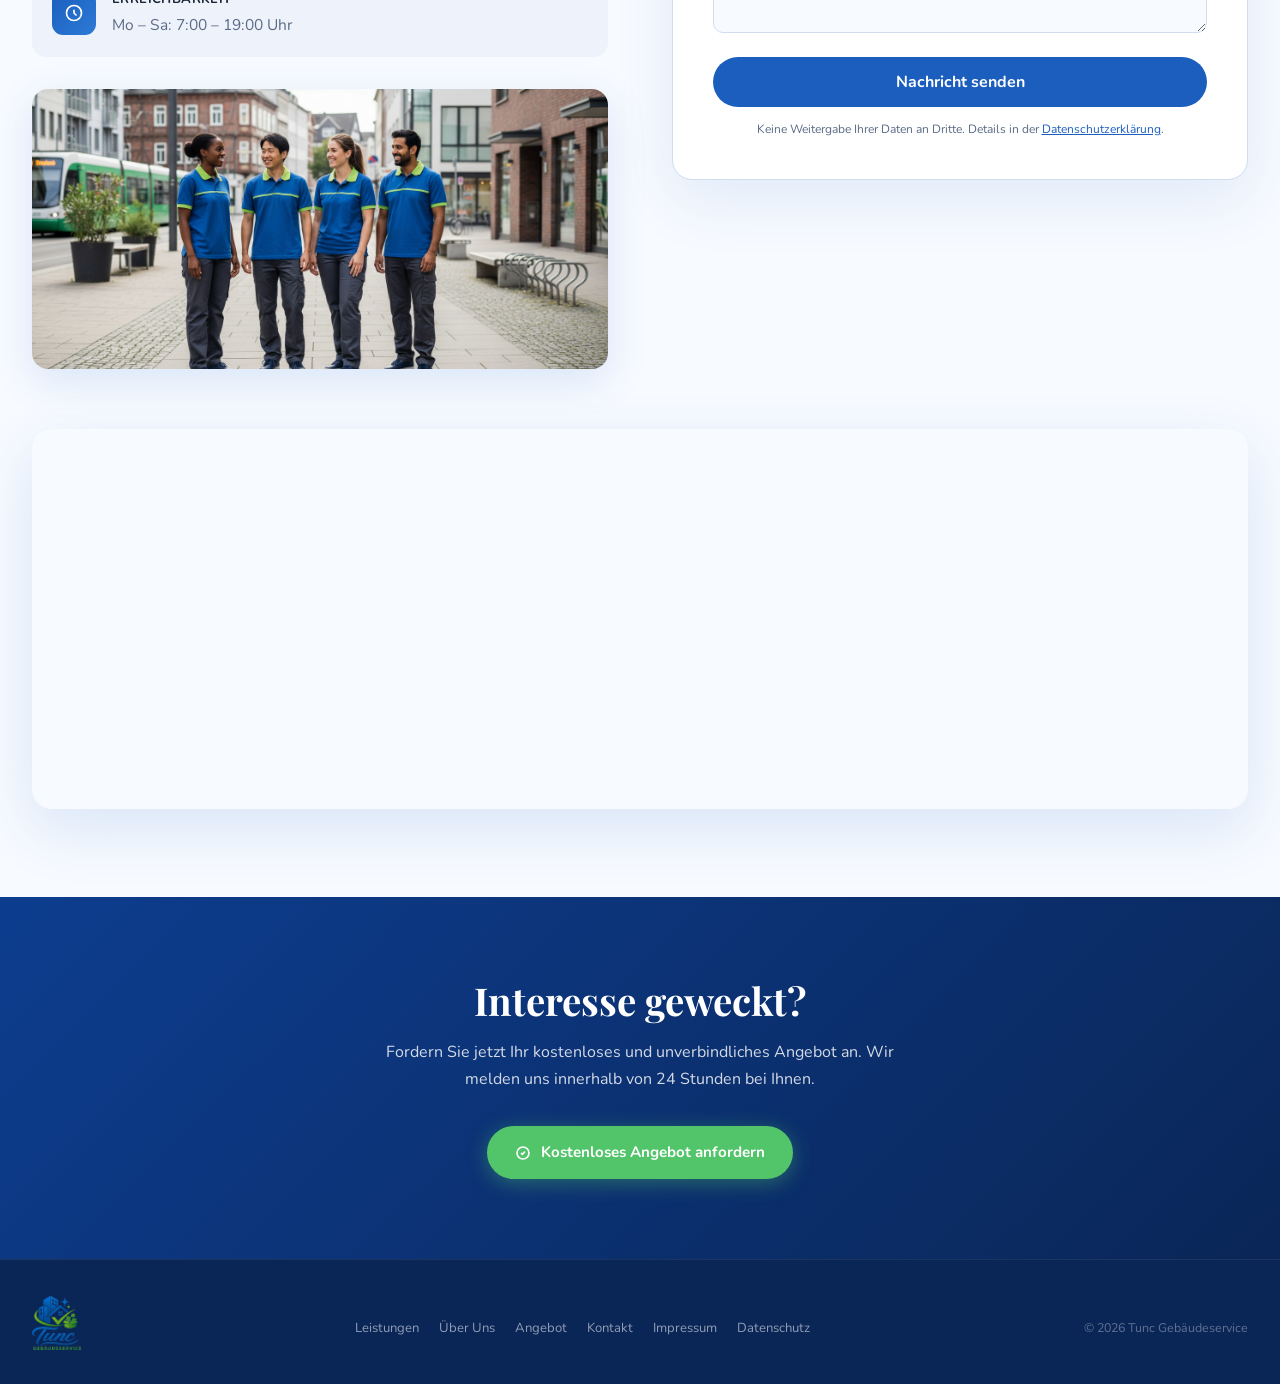
<file: kontakt.html>
<!DOCTYPE html>
<html lang="de">
<head>
  <meta charset="UTF-8">
  <meta name="viewport" content="width=device-width,initial-scale=1.0">
  <title>Kontakt – Tunc Gebäudeservice Velbert</title>
  <meta name="description" content="Kontakt zu Tunc Gebäudeservice in Velbert – per Telefon, WhatsApp, E-Mail oder Formular. Wir antworten innerhalb von 24 Stunden.">
  <link rel="preconnect" href="https://fonts.googleapis.com">
  <link rel="preconnect" href="https://fonts.gstatic.com" crossorigin>
  <link href="https://fonts.googleapis.com/css2?family=Playfair+Display:wght@400;500;600;700;800&family=Nunito:wght@300;400;500;600;700&display=swap" rel="stylesheet">
  <link rel="stylesheet" href="./css/shared.css">
  <link rel="canonical" href="https://www.tunc-gebaeudeservice.de/kontakt.html">
  <link rel="icon" href="./images/logo.png" type="image/png">
  <meta property="og:type" content="website">
  <meta property="og:title" content="Kontakt – Tunc Gebäudeservice">
  <meta property="og:image" content="https://www.tunc-gebaeudeservice.de/images/og-image.jpg">
  <meta property="og:image:width" content="1200">
  <meta property="og:image:height" content="630">
  <meta name="twitter:card" content="summary_large_image">
  <meta name="twitter:image" content="https://www.tunc-gebaeudeservice.de/images/og-image.jpg">
  <meta name="robots" content="index,follow">
</head>
<body>

<div class="mobile-menu" id="mobileMenu">
  <button class="mobile-close" onclick="toggleMenu()"><svg width="20" height="20" viewBox="0 0 24 24" fill="none" stroke="currentColor" stroke-width="2.5"><path d="M18 6L6 18M6 6l12 12"/></svg></button>
  <a href="./index.html" onclick="toggleMenu()">Startseite</a>
  <a href="./index.html#leistungen" onclick="toggleMenu()">Leistungen</a>
  <a href="./index.html#einsatzgebiet" onclick="toggleMenu()">Einsatzgebiet</a>
  <a href="./ueber-uns.html" onclick="toggleMenu()">Über Uns</a>
  <a href="./faq.html" onclick="toggleMenu()">FAQ</a>
  <a href="./jobs.html" onclick="toggleMenu()">Jobs</a>
  <a href="./kontakt.html" onclick="toggleMenu()">Kontakt</a>
  <a href="./index.html#angebot" onclick="toggleMenu()" style="background:var(--green);border-radius:50px;margin-top:8px">Angebot anfordern</a>
</div>

<nav id="navbar">
  <div class="nav-inner">
    <a href="./index.html" class="nav-logo"><img src="./images/logo.png" alt="Tunc Gebäudeservice"></a>
    <ul class="nav-links">
      <li><a href="./index.html#leistungen">Leistungen</a></li>
      <li><a href="./index.html#einsatzgebiet">Einsatzgebiet</a></li>
      <li><a href="./ueber-uns.html">Über Uns</a></li>
      <li><a href="./faq.html">FAQ</a></li>
      <li><a href="./jobs.html">Jobs</a></li>
      <li><a href="./kontakt.html">Kontakt</a></li>
      <li><a href="./index.html#angebot" class="nav-cta">Angebot anfordern</a></li>
    </ul>
    <div class="hamburger" onclick="toggleMenu()"><span></span><span></span><span></span></div>
  </div>
</nav>

<section class="page-hero">
  <div class="page-hero-img" style="background-image:url('./images/pg-kontakt-hero.png')"></div>
  <div class="page-hero-overlay"></div>
  <div class="page-hero-content">
    <div class="breadcrumb"><a href="./index.html">Startseite</a><span>›</span><span>Kontakt</span></div>
    <div class="hero-tag">Kontakt</div>
    <h1>Sprechen wir miteinander</h1>
    <p>Sie haben Fragen, möchten ein Angebot oder einfach mehr über uns erfahren? Wir freuen uns auf Ihre Nachricht.</p>
    <a href="./index.html#angebot" class="hero-btn"><svg width="16" height="16" viewBox="0 0 24 24" fill="none" stroke="currentColor" stroke-width="2.5"><path d="M9 12l2 2 4-4m6 2a9 9 0 11-18 0 9 9 0 0118 0z"/></svg>Direkt anfragen</a>
  </div>
</section>

<div class="trust-bar">
  <div class="trust-inner">
    <div class="trust-item"><div class="trust-icon"><svg viewBox="0 0 24 24" fill="none" stroke="currentColor" stroke-width="2.5"><path d="M9 12l2 2 4-4m6 2a9 9 0 11-18 0 9 9 0 0118 0z"/></svg></div><span>Zuverlässig</span></div>
    <div class="trust-item"><div class="trust-icon"><svg viewBox="0 0 24 24" fill="none" stroke="currentColor" stroke-width="2.5"><path d="M12 8v4l3 3m6-3a9 9 0 11-18 0 9 9 0 0118 0z"/></svg></div><span>Antwort in 24h</span></div>
    <div class="trust-item"><div class="trust-icon"><svg viewBox="0 0 24 24" fill="none" stroke="currentColor" stroke-width="2.5"><path d="M12 2L4 6v6c0 5 3.5 9 8 10 4.5-1 8-5 8-10V6l-8-4z"/></svg></div><span>Nachhaltig</span></div>
    <div class="trust-item"><div class="trust-icon"><svg viewBox="0 0 24 24" fill="none" stroke="currentColor" stroke-width="2.5"><path d="M9 20l-5.447-2.724A1 1 0 013 16.382V5.618a1 1 0 011.447-.894L9 7m0 13l6-3m-6 3V7m6 10l4.553 2.276A1 1 0 0021 18.382V7.618a1 1 0 00-.553-.894L15 4m0 13V4"/></svg></div><span>Velbert &amp; 50 km</span></div>
  </div>
</div>

<style>
  .kontakt-layout { display:grid; grid-template-columns:1fr 1fr; gap:64px; align-items:start; margin-top:48px; }
  .kontakt-info-row { display:flex; align-items:center; gap:16px; padding:18px 20px; background:var(--bg-alt); border-radius:14px; transition:background .2s; }
  .kontakt-info-row:hover { background:var(--border); }
  .kontakt-info-icon { width:44px; height:44px; background:linear-gradient(135deg,var(--blue),var(--blue-light)); border-radius:11px; display:flex; align-items:center; justify-content:center; flex-shrink:0; }
  .kontakt-info-icon svg { width:20px; height:20px; color:#fff; }
  .kontakt-info-text strong { display:block; font-size:.82rem; font-weight:700; color:var(--text); letter-spacing:.03em; text-transform:uppercase; margin-bottom:2px; }
  .kontakt-info-text a, .kontakt-info-text span { font-size:.97rem; color:var(--text-muted); text-decoration:none; }
  .kontakt-info-text a:hover { color:var(--blue); }
  .kontakt-form-card { background:var(--white); border:1.5px solid var(--border); border-radius:20px; padding:40px; box-shadow:0 20px 60px rgba(27,94,190,.1); }
  .form-field { display:flex; flex-direction:column; gap:6px; margin-bottom:16px; }
  .form-field label { font-size:.82rem; font-weight:700; color:var(--text); }
  .form-field input, .form-field select, .form-field textarea { font-family:'Nunito',sans-serif; font-size:.95rem; color:var(--text); background:var(--bg); border:1.5px solid var(--border); border-radius:10px; padding:11px 14px; outline:none; transition:border-color .2s, box-shadow .2s; width:100%; }
  .form-field input:focus, .form-field select:focus, .form-field textarea:focus { border-color:var(--blue); box-shadow:0 0 0 3px rgba(27,94,190,.1); }
  .form-field textarea { resize:vertical; min-height:100px; }
  .form-grid { display:grid; grid-template-columns:1fr 1fr; gap:16px; }
  .form-btn { width:100%; background:var(--blue); color:#fff; font-family:'Nunito',sans-serif; font-size:1rem; font-weight:700; padding:14px; border-radius:50px; border:none; cursor:pointer; margin-top:8px; transition:background .2s, transform .2s; }
  .form-btn:hover { background:var(--blue-dark); transform:translateY(-1px); }
  .kontakt-img { border-radius:16px; overflow:hidden; margin-top:32px; box-shadow:0 12px 40px rgba(27,94,190,.13); }
  .kontakt-img img { width:100%; height:280px; object-fit:cover; display:block; }
  .kontakt-map-block { margin-top:60px; border-radius:20px; overflow:hidden; box-shadow:0 20px 60px rgba(27,94,190,.13); }
  @media(max-width:900px) { .kontakt-layout { grid-template-columns:1fr; gap:40px; } .form-grid { grid-template-columns:1fr; } }
  @media(max-width:480px) { .kontakt-layout { margin-top:28px; gap:28px; } .kontakt-form-card { padding:24px 18px; } .kontakt-info-row { padding:14px 14px; gap:12px; } .kontakt-img img { height:220px; } }
</style>

<section id="kontaktform">
  <div class="section-inner">
    <div class="reveal">
      <p class="section-label">Nehmen Sie Kontakt auf</p>
      <h2 class="section-title">So erreichen Sie <span>uns</span></h2>
      <div class="divider"></div>
    </div>

    <div class="kontakt-layout">
      <div class="reveal-left">
        <p class="body-text" style="margin-bottom:28px">Ob allgemeine Anfrage, konkretes Angebot oder Fragen zu unseren Leistungen – wir sind direkt für Sie da. Kein Call-Center, keine Warteschleife. Sie sprechen mit dem Inhaber Vedat Tunc oder einem festen Ansprechpartner aus unserem Team.</p>

        <div style="display:flex;flex-direction:column;gap:12px;margin-bottom:32px">
          <div class="kontakt-info-row">
            <div class="kontakt-info-icon"><svg viewBox="0 0 24 24" fill="none" stroke="currentColor" stroke-width="2"><path d="M3 5a2 2 0 012-2h3.28a1 1 0 01.948.684l1.498 4.493a1 1 0 01-.502 1.21l-2.257 1.13a11.042 11.042 0 005.516 5.516l1.13-2.257a1 1 0 011.21-.502l4.493 1.498a1 1 0 01.684.949V19a2 2 0 01-2 2h-1C9.716 21 3 14.284 3 6V5z"/></svg></div>
            <div class="kontakt-info-text"><strong>Telefon</strong><a href="tel:+491637648031">0163 7648031</a></div>
          </div>
          <div class="kontakt-info-row">
            <div class="kontakt-info-icon" style="background:#25D366"><svg viewBox="0 0 24 24" fill="currentColor"><path d="M12 0C5.373 0 0 5.373 0 12c0 2.117.55 4.103 1.515 5.832L0 24l6.335-1.66A11.94 11.94 0 0012 24c6.627 0 12-5.373 12-12S18.627 0 12 0zm5.443 17.146c-.23.647-1.34 1.236-1.866 1.275-.499.037-1.13.052-1.822-.115-.42-.1-.96-.282-1.652-.581-2.91-1.255-4.808-4.187-4.954-4.381-.145-.193-1.183-1.573-1.183-3 0-1.428.75-2.131.99-2.422.241-.29.526-.363.701-.363.176 0 .352.001.506.009.162.008.38-.061.595.454.219.522.745 1.807.81 1.94.066.131.11.286.022.46-.087.174-.131.282-.262.434-.131.151-.276.337-.394.453-.131.13-.268.272-.116.532.153.26.679 1.121 1.458 1.815.999.892 1.842 1.168 2.103 1.299.262.131.414.108.567-.066.153-.174.654-.762.83-1.024.175-.262.351-.218.59-.13.241.087 1.519.717 1.78.847.262.131.435.196.5.305.063.108.063.633-.166 1.28z"/></svg></div>
            <div class="kontakt-info-text"><strong>WhatsApp</strong><a href="https://wa.me/491637648031" target="_blank" rel="noopener">0163 7648031</a></div>
          </div>
          <div class="kontakt-info-row">
            <div class="kontakt-info-icon"><svg viewBox="0 0 24 24" fill="none" stroke="currentColor" stroke-width="2"><path d="M3 8l7.89 5.26a2 2 0 002.22 0L21 8M5 19h14a2 2 0 002-2V7a2 2 0 00-2-2H5a2 2 0 00-2 2v10a2 2 0 002 2z"/></svg></div>
            <div class="kontakt-info-text"><strong>E-Mail</strong><a href="mailto:vedat-tunc@outlook.de">vedat-tunc@outlook.de</a></div>
          </div>
          <div class="kontakt-info-row">
            <div class="kontakt-info-icon"><svg viewBox="0 0 24 24" fill="none" stroke="currentColor" stroke-width="2"><path d="M17.657 16.657L13.414 20.9a2 2 0 01-2.827 0l-4.244-4.243a8 8 0 1111.314 0z"/><circle cx="12" cy="11" r="3"/></svg></div>
            <div class="kontakt-info-text"><strong>Standort &amp; Einsatzgebiet</strong><span>42549 Velbert · 50 km Umkreis</span></div>
          </div>
          <div class="kontakt-info-row">
            <div class="kontakt-info-icon"><svg viewBox="0 0 24 24" fill="none" stroke="currentColor" stroke-width="2"><path d="M12 8v4l3 3m6-3a9 9 0 11-18 0 9 9 0 0118 0z"/></svg></div>
            <div class="kontakt-info-text"><strong>Erreichbarkeit</strong><span>Mo – Sa: 7:00 – 19:00 Uhr</span></div>
          </div>
        </div>

        <div class="kontakt-img">
          <img src="./images/about-team.png" alt="Tunc Gebäudeservice Team" loading="lazy">
        </div>
      </div>

      <div class="kontakt-form-card reveal-right">
        <h3 style="font-size:1.3rem;color:var(--navy);margin-bottom:6px">Nachricht senden</h3>
        <p style="font-size:.88rem;color:var(--text-muted);margin-bottom:28px">Füllen Sie das Formular aus – wir melden uns schnellstmöglich.</p>
        <form data-contact-form>
          <div class="form-grid">
            <div class="form-field"><label for="k-vorname">Vorname *</label><input type="text" id="k-vorname" name="vorname" placeholder="Max" required></div>
            <div class="form-field"><label for="k-nachname">Nachname *</label><input type="text" id="k-nachname" name="nachname" placeholder="Mustermann" required></div>
          </div>
          <div class="form-field"><label for="k-telefon">Telefon</label><input type="tel" id="k-telefon" name="telefon" placeholder="0163 0000000"></div>
          <div class="form-field"><label for="k-email">E-Mail *</label><input type="email" id="k-email" name="email" placeholder="max@beispiel.de" required></div>
          <div class="form-field">
            <label for="k-leistung">Gewünschte Leistung</label>
            <select id="k-leistung" name="leistung">
              <option value="">Bitte wählen</option>
              <option>Gebäudereinigung</option>
              <option>Unterhaltsreinigung</option>
              <option>Büroreinigung</option>
              <option>Treppenhausreinigung</option>
              <option>Glasreinigung</option>
              <option>Baureinigung</option>
              <option>Winterdienst</option>
              <option>Gartenpflege</option>
              <option>Hausmeisterservice</option>
              <option>Entrümpelung</option>
              <option>Sonstiges</option>
            </select>
          </div>
          <div class="form-field"><label for="k-nachricht">Ihre Nachricht *</label><textarea id="k-nachricht" name="nachricht" placeholder="Wie können wir Ihnen helfen?" required></textarea></div>
          <button type="submit" class="form-btn">Nachricht senden</button>
          <p style="font-size:.75rem;color:var(--text-muted);text-align:center;margin-top:12px">Keine Weitergabe Ihrer Daten an Dritte. Details in der <a href="./datenschutz.html" style="color:var(--blue)">Datenschutzerklärung</a>.</p>
        </form>
      </div>
    </div>

    <div class="kontakt-map-block reveal">
      <iframe src="https://maps.google.com/maps?q=Velbert&t=&z=11&ie=UTF8&iwloc=&output=embed" width="100%" height="380" style="border:0;display:block;width:100%;height:380px" allowfullscreen loading="lazy" referrerpolicy="no-referrer-when-downgrade" title="Tunc Gebäudeservice – Velbert"></iframe>
    </div>
  </div>
</section>

<div class="cta-band">
  <div style="max-width:1280px;margin:0 auto">
    <h2 class="reveal">Interesse geweckt?</h2>
    <p class="reveal delay-1">Fordern Sie jetzt Ihr kostenloses und unverbindliches Angebot an. Wir melden uns innerhalb von 24 Stunden bei Ihnen.</p>
    <a href="./index.html#angebot" class="hero-btn reveal delay-2" style="display:inline-flex"><svg width="16" height="16" viewBox="0 0 24 24" fill="none" stroke="currentColor" stroke-width="2.5"><path d="M9 12l2 2 4-4m6 2a9 9 0 11-18 0 9 9 0 0118 0z"/></svg>Kostenloses Angebot anfordern</a>
  </div>
</div>

<footer>
  <div class="footer-inner">
    <div class="footer-logo"><img src="./images/logo.png" alt="Tunc Gebäudeservice"></div>
    <ul class="footer-links">
      <li><a href="./index.html#leistungen">Leistungen</a></li>
      <li><a href="./ueber-uns.html">Über Uns</a></li>
      <li><a href="./index.html#angebot">Angebot</a></li>
      <li><a href="./kontakt.html">Kontakt</a></li>
      <li><a href="./impressum.html">Impressum</a></li>
      <li><a href="./datenschutz.html">Datenschutz</a></li>
    </ul>
    <p class="footer-copy">&copy; 2026 Tunc Gebäudeservice</p>
  </div>
</footer>

<button class="back-to-top" id="backToTop" onclick="window.scrollTo({top:0,behavior:'smooth'})" aria-label="Nach oben"><svg width="20" height="20" viewBox="0 0 24 24" fill="none" stroke="currentColor" stroke-width="2.5"><path d="M5 15l7-7 7 7"/></svg></button>

<script>
  const nb=document.getElementById('navbar');
  window.addEventListener('scroll',()=>{nb.classList.toggle('scrolled',window.scrollY>60);document.getElementById('backToTop').classList.toggle('visible',window.scrollY>400);});
  const obs=new IntersectionObserver(e=>e.forEach(x=>{if(x.isIntersecting){x.target.classList.add('visible');obs.unobserve(x.target);}}),{threshold:.1,rootMargin:'0px 0px -30px 0px'});
  document.querySelectorAll('.reveal,.reveal-left,.reveal-right').forEach(el=>obs.observe(el));
  function toggleMenu(){document.getElementById('mobileMenu').classList.toggle('open');}
</script>
<script src="./js/float.js"></script>
<script src="./js/cookie.js"></script>
<script src="./js/contact-form.js"></script>
</body>
</html>
</file>
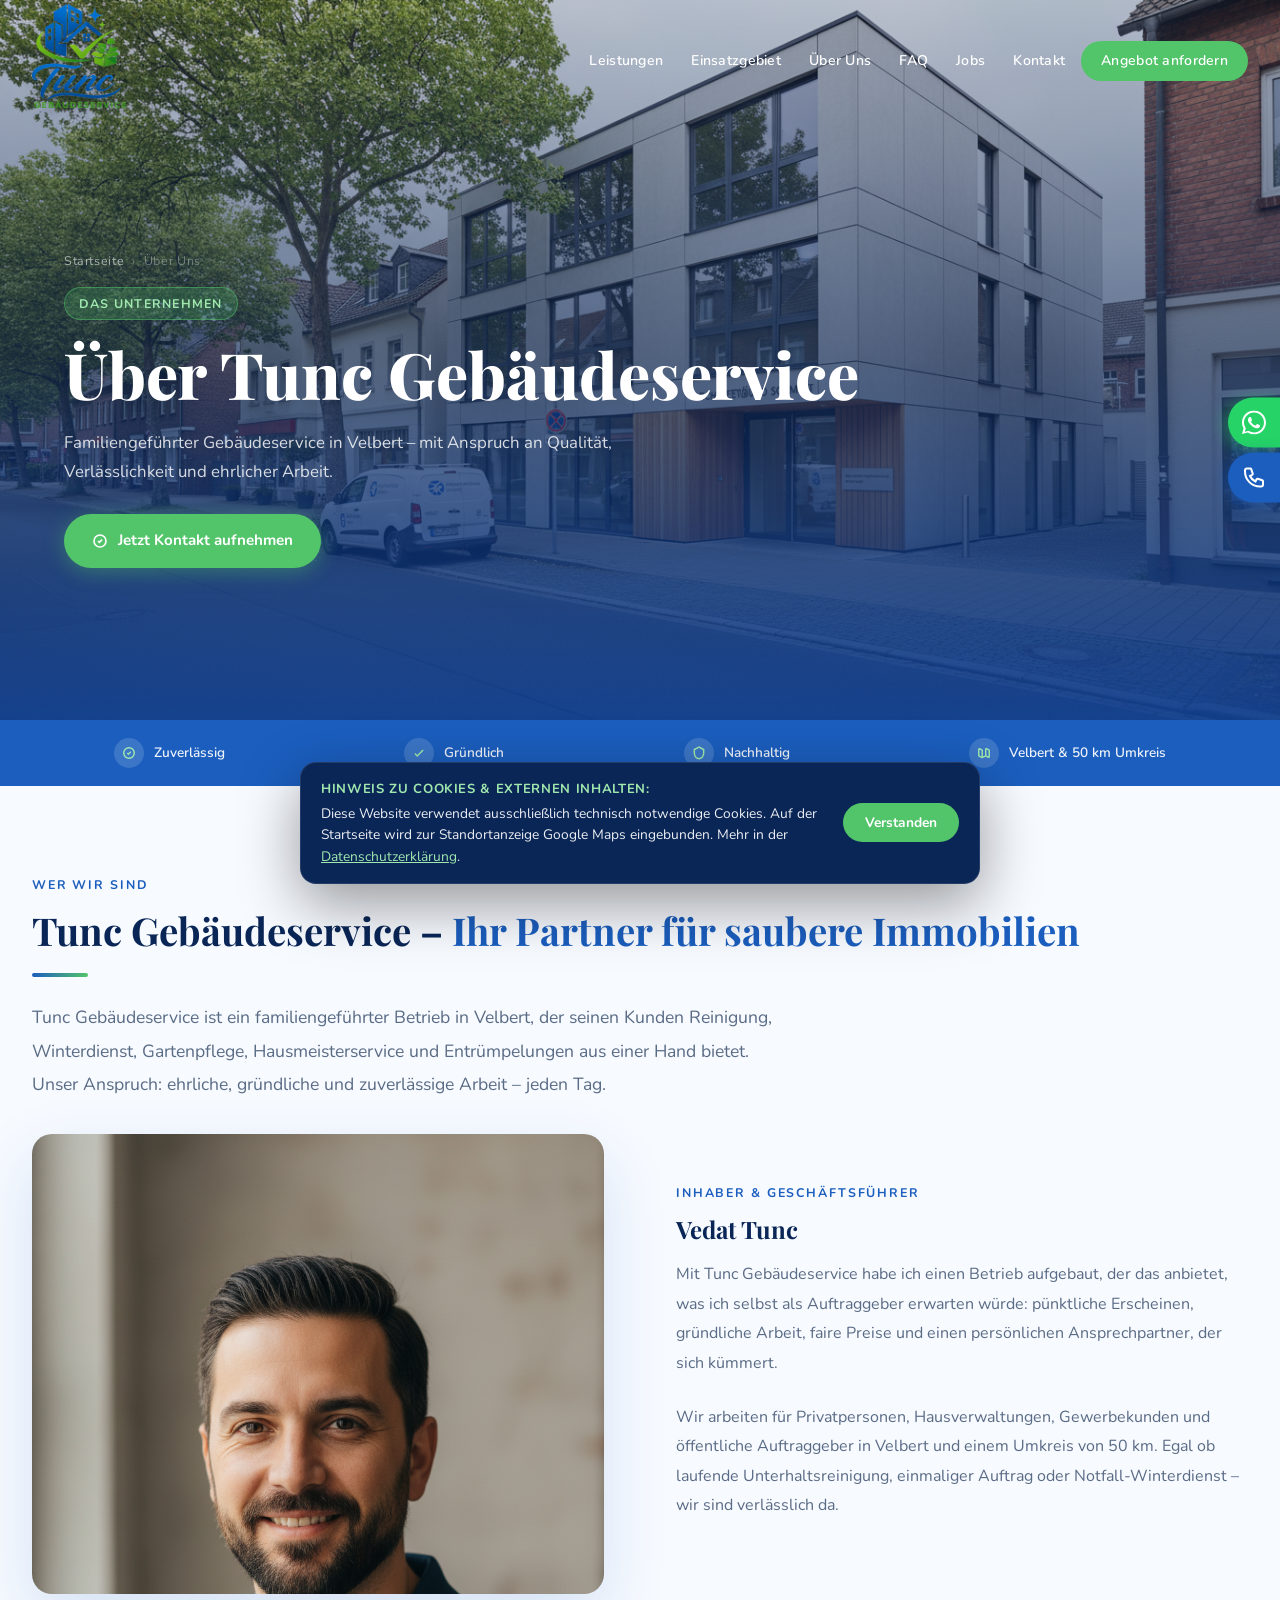
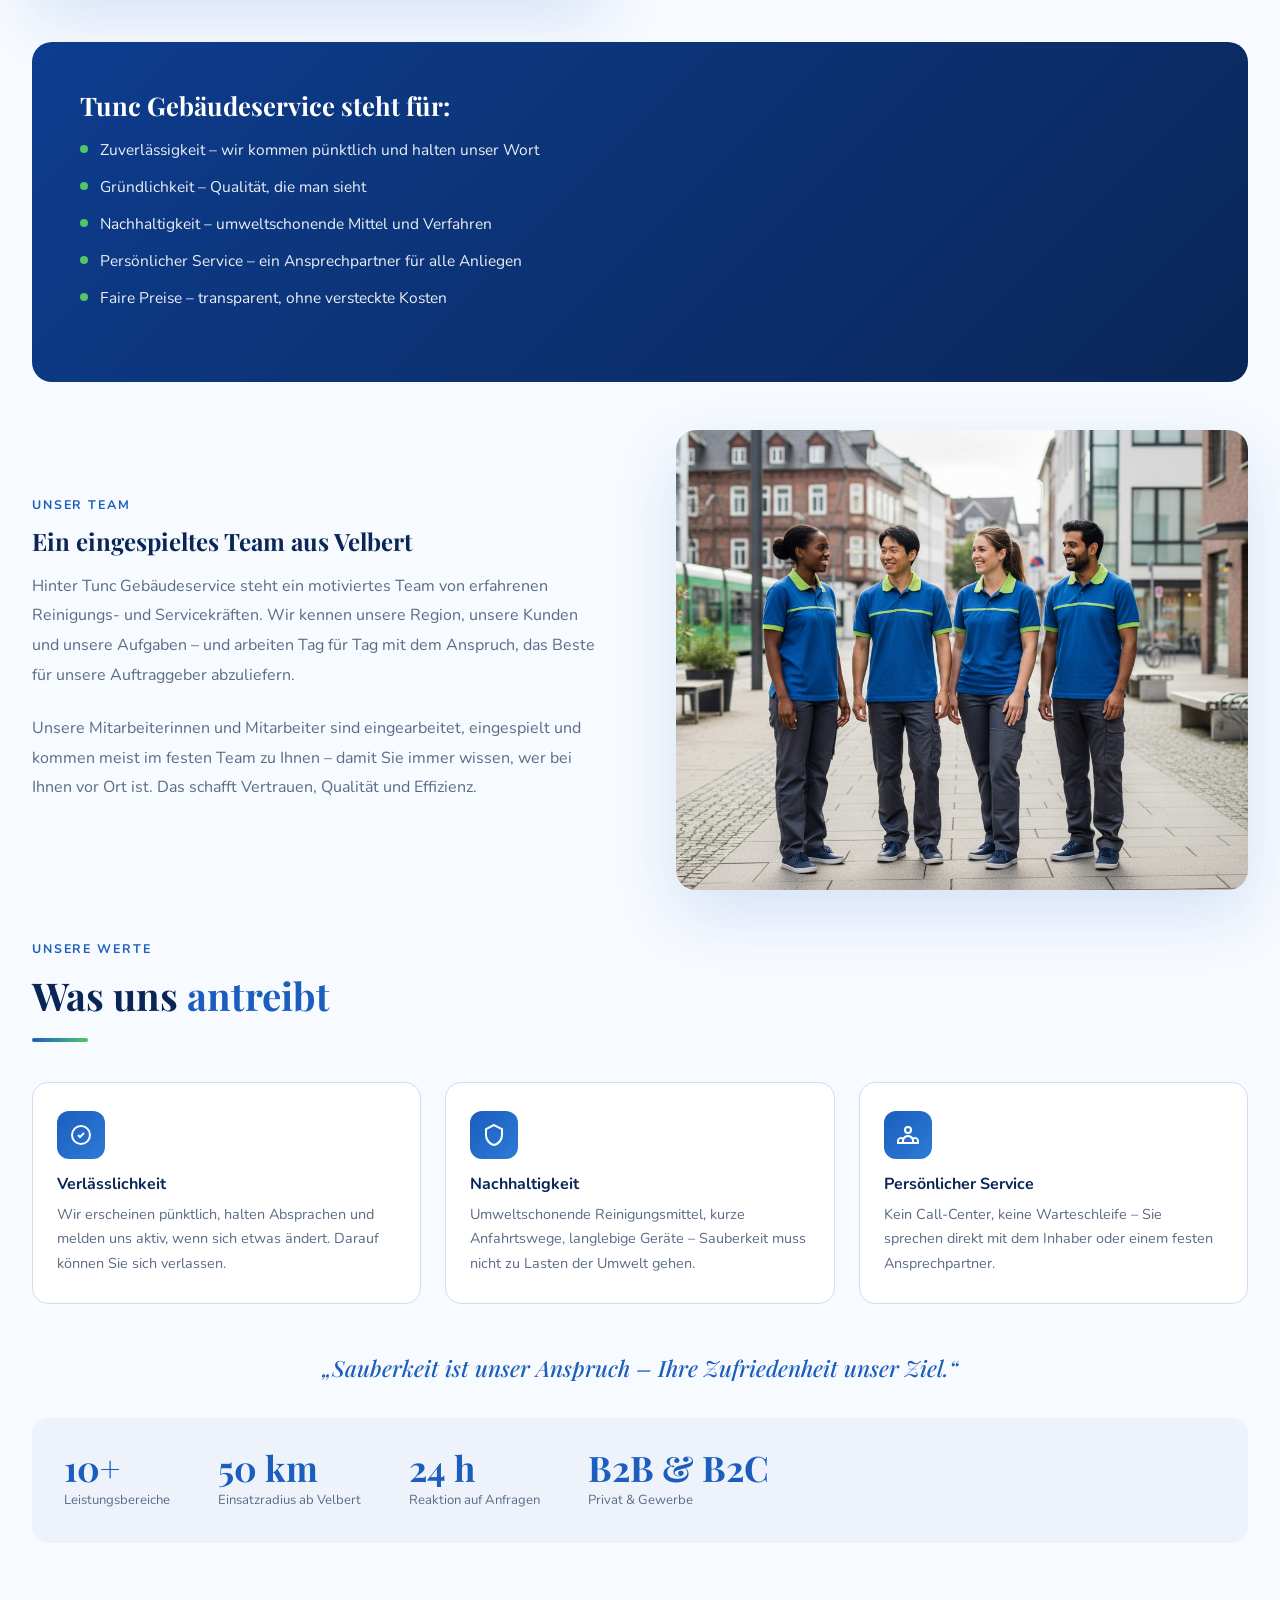
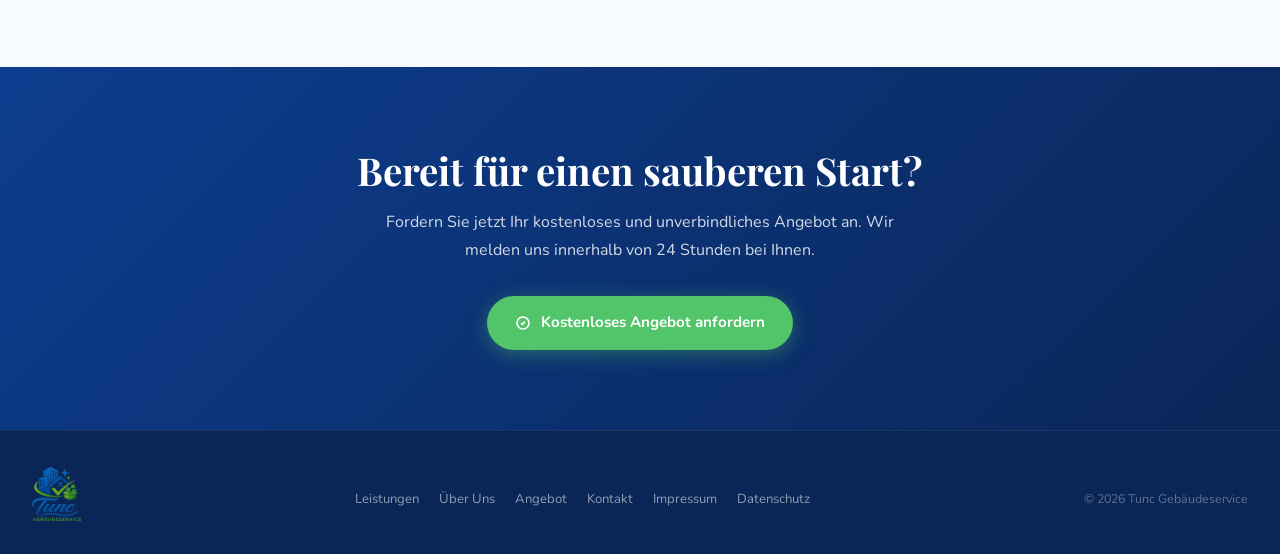
<file: ueber-uns.html>
<!DOCTYPE html>
<html lang="de">
<head>
  <meta charset="UTF-8">
  <meta name="viewport" content="width=device-width,initial-scale=1.0">
  <title>Über Uns – Tunc Gebäudeservice Velbert</title>
  <meta name="description" content="Über Tunc Gebäudeservice – Inhaber Vedat Tunc steht für professionellen Gebäudeservice in Velbert und Umgebung. Reinigung, Winterdienst, Gartenpflege, Hausmeister – aus einer Hand.">
  <link rel="preconnect" href="https://fonts.googleapis.com">
  <link rel="preconnect" href="https://fonts.gstatic.com" crossorigin>
  <link href="https://fonts.googleapis.com/css2?family=Playfair+Display:wght@400;500;600;700;800&family=Nunito:wght@300;400;500;600;700&display=swap" rel="stylesheet">
  <link rel="stylesheet" href="./css/shared.css">
  <link rel="canonical" href="https://www.tunc-gebaeudeservice.de/ueber-uns.html">
  <link rel="icon" href="./images/logo.png" type="image/png">
  <meta property="og:type" content="website">
  <meta property="og:title" content="Über Uns – Tunc Gebäudeservice">
  <meta property="og:description" content="Tunc Gebäudeservice – familiengeführter Betrieb in Velbert für Reinigung, Winterdienst, Gartenpflege und Hausmeisterservice.">
  <meta property="og:image" content="https://www.tunc-gebaeudeservice.de/images/og-image.jpg">
  <meta property="og:image:width" content="1200">
  <meta property="og:image:height" content="630">
  <meta name="twitter:card" content="summary_large_image">
  <meta name="twitter:image" content="https://www.tunc-gebaeudeservice.de/images/og-image.jpg">
  <meta name="robots" content="index,follow">
</head>
<body>

<div class="mobile-menu" id="mobileMenu">
  <button class="mobile-close" onclick="toggleMenu()"><svg width="20" height="20" viewBox="0 0 24 24" fill="none" stroke="currentColor" stroke-width="2.5"><path d="M18 6L6 18M6 6l12 12"/></svg></button>
  <a href="./index.html" onclick="toggleMenu()">Startseite</a>
  <a href="./index.html#leistungen" onclick="toggleMenu()">Leistungen</a>
  <a href="./index.html#einsatzgebiet" onclick="toggleMenu()">Einsatzgebiet</a>
  <a href="./ueber-uns.html" onclick="toggleMenu()">Über Uns</a>
  <a href="./faq.html" onclick="toggleMenu()">FAQ</a>
  <a href="./jobs.html" onclick="toggleMenu()">Jobs</a>
  <a href="./kontakt.html" onclick="toggleMenu()">Kontakt</a>
  <a href="./index.html#angebot" onclick="toggleMenu()" style="background:var(--green);border-radius:50px;margin-top:8px">Angebot anfordern</a>
</div>

<nav id="navbar">
  <div class="nav-inner">
    <a href="./index.html" class="nav-logo"><img src="./images/logo.png" alt="Tunc Gebäudeservice"></a>
    <ul class="nav-links">
      <li><a href="./index.html#leistungen">Leistungen</a></li>
      <li><a href="./index.html#einsatzgebiet">Einsatzgebiet</a></li>
      <li><a href="./ueber-uns.html">Über Uns</a></li>
      <li><a href="./faq.html">FAQ</a></li>
      <li><a href="./jobs.html">Jobs</a></li>
      <li><a href="./kontakt.html">Kontakt</a></li>
      <li><a href="./index.html#angebot" class="nav-cta">Angebot anfordern</a></li>
    </ul>
    <div class="hamburger" onclick="toggleMenu()"><span></span><span></span><span></span></div>
  </div>
</nav>

<section class="page-hero">
  <div class="page-hero-img" style="background-image:url('./images/pg-ueber-hero.png')"></div>
  <div class="page-hero-overlay"></div>
  <div class="page-hero-content">
    <div class="breadcrumb"><a href="./index.html">Startseite</a><span>›</span><span>Über Uns</span></div>
    <div class="hero-tag">Das Unternehmen</div>
    <h1>Über Tunc Gebäudeservice</h1>
    <p>Familiengeführter Gebäudeservice in Velbert – mit Anspruch an Qualität, Verlässlichkeit und ehrlicher Arbeit.</p>
    <a href="./index.html#angebot" class="hero-btn">
      <svg width="16" height="16" viewBox="0 0 24 24" fill="none" stroke="currentColor" stroke-width="2.5"><path d="M9 12l2 2 4-4m6 2a9 9 0 11-18 0 9 9 0 0118 0z"/></svg>
      Jetzt Kontakt aufnehmen
    </a>
  </div>
</section>

<div class="trust-bar">
  <div class="trust-inner">
    <div class="trust-item"><div class="trust-icon"><svg viewBox="0 0 24 24" fill="none" stroke="currentColor" stroke-width="2.5"><path d="M9 12l2 2 4-4m6 2a9 9 0 11-18 0 9 9 0 0118 0z"/></svg></div><span>Zuverlässig</span></div>
    <div class="trust-item"><div class="trust-icon"><svg viewBox="0 0 24 24" fill="none" stroke="currentColor" stroke-width="2.5"><path d="M5 13l4 4L19 7"/></svg></div><span>Gründlich</span></div>
    <div class="trust-item"><div class="trust-icon"><svg viewBox="0 0 24 24" fill="none" stroke="currentColor" stroke-width="2.5"><path d="M12 2L4 6v6c0 5 3.5 9 8 10 4.5-1 8-5 8-10V6l-8-4z"/></svg></div><span>Nachhaltig</span></div>
    <div class="trust-item"><div class="trust-icon"><svg viewBox="0 0 24 24" fill="none" stroke="currentColor" stroke-width="2.5"><path d="M9 20l-5.447-2.724A1 1 0 013 16.382V5.618a1 1 0 011.447-.894L9 7m0 13l6-3m-6 3V7m6 10l4.553 2.276A1 1 0 0021 18.382V7.618a1 1 0 00-.553-.894L15 4m0 13V4"/></svg></div><span>Velbert &amp; 50 km Umkreis</span></div>
  </div>
</div>

<section>
  <div class="section-inner">
    <div class="reveal"><p class="section-label">Wer wir sind</p><h2 class="section-title">Tunc Gebäudeservice – <span>Ihr Partner für saubere Immobilien</span></h2><div class="divider"></div></div>

    <p class="lead-text reveal">Tunc Gebäudeservice ist ein familiengeführter Betrieb in Velbert, der seinen Kunden Reinigung, Winterdienst, Gartenpflege, Hausmeisterservice und Entrümpelungen aus einer Hand bietet. Unser Anspruch: ehrliche, gründliche und zuverlässige Arbeit – jeden Tag.</p>

    <div class="split reveal">
      <div class="split-img"><img src="./images/team-vedat.png" alt="Vedat Tunc – Inhaber & Geschäftsführer" loading="lazy" style="object-position:center top"></div>
      <div>
        <p class="section-label">Inhaber &amp; Geschäftsführer</p>
        <h3 style="font-size:1.5rem;color:var(--navy);margin-bottom:16px">Vedat Tunc</h3>
        <p class="body-text">Mit Tunc Gebäudeservice habe ich einen Betrieb aufgebaut, der das anbietet, was ich selbst als Auftraggeber erwarten würde: pünktliche Erscheinen, gründliche Arbeit, faire Preise und einen persönlichen Ansprechpartner, der sich kümmert.</p>
        <p class="body-text">Wir arbeiten für Privatpersonen, Hausverwaltungen, Gewerbekunden und öffentliche Auftraggeber in Velbert und einem Umkreis von 50 km. Egal ob laufende Unterhaltsreinigung, einmaliger Auftrag oder Notfall-Winterdienst – wir sind verlässlich da.</p>
      </div>
    </div>

    <div class="highlight reveal" style="margin-top:48px">
      <h3>Tunc Gebäudeservice steht für:</h3>
      <ul class="check-list" style="margin-top:18px">
        <li style="color:rgba(255,255,255,.92)">Zuverlässigkeit – wir kommen pünktlich und halten unser Wort</li>
        <li style="color:rgba(255,255,255,.92)">Gründlichkeit – Qualität, die man sieht</li>
        <li style="color:rgba(255,255,255,.92)">Nachhaltigkeit – umweltschonende Mittel und Verfahren</li>
        <li style="color:rgba(255,255,255,.92)">Persönlicher Service – ein Ansprechpartner für alle Anliegen</li>
        <li style="color:rgba(255,255,255,.92)">Faire Preise – transparent, ohne versteckte Kosten</li>
      </ul>
    </div>

    <div class="split reverse reveal" style="margin-top:48px">
      <div class="split-img"><img src="./images/about-team.png" alt="Tunc Gebäudeservice Team in Velbert" loading="lazy"></div>
      <div>
        <p class="section-label">Unser Team</p>
        <h3 style="font-size:1.5rem;color:var(--navy);margin-bottom:16px">Ein eingespieltes Team aus Velbert</h3>
        <p class="body-text">Hinter Tunc Gebäudeservice steht ein motiviertes Team von erfahrenen Reinigungs- und Servicekräften. Wir kennen unsere Region, unsere Kunden und unsere Aufgaben – und arbeiten Tag für Tag mit dem Anspruch, das Beste für unsere Auftraggeber abzuliefern.</p>
        <p class="body-text">Unsere Mitarbeiterinnen und Mitarbeiter sind eingearbeitet, eingespielt und kommen meist im festen Team zu Ihnen – damit Sie immer wissen, wer bei Ihnen vor Ort ist. Das schafft Vertrauen, Qualität und Effizienz.</p>
      </div>
    </div>

    <div class="reveal" style="margin-top:48px"><p class="section-label">Unsere Werte</p><h2 class="section-title">Was uns <span>antreibt</span></h2><div class="divider"></div></div>
    <div class="cards-grid">
      <div class="card reveal">
        <div class="card-icon"><svg viewBox="0 0 24 24" fill="none" stroke="currentColor" stroke-width="2"><path d="M9 12l2 2 4-4m6 2a9 9 0 11-18 0 9 9 0 0118 0z"/></svg></div>
        <h3>Verlässlichkeit</h3>
        <p>Wir erscheinen pünktlich, halten Absprachen und melden uns aktiv, wenn sich etwas ändert. Darauf können Sie sich verlassen.</p>
      </div>
      <div class="card reveal">
        <div class="card-icon"><svg viewBox="0 0 24 24" fill="none" stroke="currentColor" stroke-width="2"><path d="M12 2L4 6v6c0 5 3.5 9 8 10 4.5-1 8-5 8-10V6l-8-4z"/></svg></div>
        <h3>Nachhaltigkeit</h3>
        <p>Umweltschonende Reinigungsmittel, kurze Anfahrtswege, langlebige Geräte – Sauberkeit muss nicht zu Lasten der Umwelt gehen.</p>
      </div>
      <div class="card reveal">
        <div class="card-icon"><svg viewBox="0 0 24 24" fill="none" stroke="currentColor" stroke-width="2"><path d="M17 20h5v-2a3 3 0 00-5.356-1.857M17 20H7m10 0v-2c0-.656-.126-1.283-.356-1.857M7 20H2v-2a3 3 0 015.356-1.857M7 20v-2c0-.656.126-1.283.356-1.857m0 0a5.002 5.002 0 019.288 0M15 7a3 3 0 11-6 0 3 3 0 016 0z"/></svg></div>
        <h3>Persönlicher Service</h3>
        <p>Kein Call-Center, keine Warteschleife – Sie sprechen direkt mit dem Inhaber oder einem festen Ansprechpartner.</p>
      </div>
    </div>

    <p class="reveal" style="text-align:center;margin-top:48px;font-family:'Playfair Display',serif;font-size:1.4rem;font-style:italic;color:var(--blue);font-weight:500;line-height:1.5">„Sauberkeit ist unser Anspruch – Ihre Zufriedenheit unser Ziel.“</p>

    <div class="stats-row reveal" style="margin-top:32px">
      <div><div class="stat-num">10+</div><div class="stat-label">Leistungsbereiche</div></div>
      <div><div class="stat-num">50 km</div><div class="stat-label">Einsatzradius ab Velbert</div></div>
      <div><div class="stat-num">24 h</div><div class="stat-label">Reaktion auf Anfragen</div></div>
      <div><div class="stat-num">B2B &amp; B2C</div><div class="stat-label">Privat &amp; Gewerbe</div></div>
    </div>
  </div>
</section>

<div class="cta-band">
  <div style="max-width:1280px;margin:0 auto">
    <h2 class="reveal">Bereit für einen sauberen Start?</h2>
    <p class="reveal delay-1">Fordern Sie jetzt Ihr kostenloses und unverbindliches Angebot an. Wir melden uns innerhalb von 24 Stunden bei Ihnen.</p>
    <a href="./index.html#angebot" class="hero-btn reveal delay-2" style="display:inline-flex">
      <svg width="16" height="16" viewBox="0 0 24 24" fill="none" stroke="currentColor" stroke-width="2.5"><path d="M9 12l2 2 4-4m6 2a9 9 0 11-18 0 9 9 0 0118 0z"/></svg>
      Kostenloses Angebot anfordern
    </a>
  </div>
</div>

<footer>
  <div class="footer-inner">
    <div class="footer-logo"><img src="./images/logo.png" alt="Tunc Gebäudeservice"></div>
    <ul class="footer-links">
      <li><a href="./index.html#leistungen">Leistungen</a></li>
      <li><a href="./ueber-uns.html">Über Uns</a></li>
      <li><a href="./index.html#angebot">Angebot</a></li>
      <li><a href="./kontakt.html">Kontakt</a></li>
      <li><a href="./impressum.html">Impressum</a></li>
      <li><a href="./datenschutz.html">Datenschutz</a></li>
    </ul>
    <p class="footer-copy">&copy; 2026 Tunc Gebäudeservice</p>
  </div>
</footer>

<button class="back-to-top" id="backToTop" onclick="window.scrollTo({top:0,behavior:'smooth'})" aria-label="Nach oben"><svg width="20" height="20" viewBox="0 0 24 24" fill="none" stroke="currentColor" stroke-width="2.5"><path d="M5 15l7-7 7 7"/></svg></button>

<script>
  const nb=document.getElementById('navbar');
  window.addEventListener('scroll',()=>{nb.classList.toggle('scrolled',window.scrollY>60);document.getElementById('backToTop').classList.toggle('visible',window.scrollY>400);});
  const obs=new IntersectionObserver(e=>e.forEach(x=>{if(x.isIntersecting){x.target.classList.add('visible');obs.unobserve(x.target);}}),{threshold:.1,rootMargin:'0px 0px -30px 0px'});
  document.querySelectorAll('.reveal,.reveal-left,.reveal-right').forEach(el=>obs.observe(el));
  function toggleMenu(){document.getElementById('mobileMenu').classList.toggle('open');}
</script>
<script src="./js/float.js"></script>
<script src="./js/cookie.js"></script>
</body>
</html>
</file>
<file: css/shared.css>
/* Tunc Gebäudeservice – Shared Stylesheet */
*, *::before, *::after { box-sizing: border-box; margin: 0; padding: 0; }

:root {
  --blue:       #1B5EBE;
  --blue-light: #2D7BD6;
  --blue-dark:  #0D3D8F;
  --green:      #52C46A;
  --green-dark: #3DA052;
  --navy:       #0A2657;
  --bg:         #F7FAFF;
  --bg-alt:     #EEF3FB;
  --text:       #1A2433;
  --text-muted: #5A6B85;
  --white:      #FFFFFF;
  --border:     #D1DCEE;
}

html { scroll-behavior: smooth; }
body {
  font-family: 'Nunito', sans-serif;
  background: var(--bg);
  color: var(--text);
  line-height: 1.7;
  overflow-x: hidden;
}
h1,h2,h3,h4 { font-family: 'Playfair Display', serif; line-height: 1.2; }

/* ANIMATIONS */
.reveal { opacity:0; transform:translateY(40px); transition:opacity .7s ease,transform .7s ease; }
.reveal.visible { opacity:1; transform:translateY(0); }
.reveal-left { opacity:0; transform:translateX(-50px); transition:opacity .8s ease,transform .8s ease; }
.reveal-left.visible { opacity:1; transform:translateX(0); }
.reveal-right { opacity:0; transform:translateX(50px); transition:opacity .8s ease,transform .8s ease; }
.reveal-right.visible { opacity:1; transform:translateX(0); }
.delay-1{transition-delay:.1s} .delay-2{transition-delay:.2s}
.delay-3{transition-delay:.3s} .delay-4{transition-delay:.4s}

/* NAV */
nav {
  position:fixed; top:0; left:0; right:0; z-index:100;
  transition:background .4s,box-shadow .4s,padding .3s;
  padding:4px 0;
}
nav.scrolled {
  background:rgba(255,255,255,.97);
  box-shadow:0 2px 24px rgba(27,94,190,.12);
  padding:2px 0;
  backdrop-filter:blur(12px);
}
.nav-inner {
  max-width:1280px; margin:0 auto; padding:0 32px;
  display:flex; align-items:center; justify-content:space-between;
}
.nav-logo img { height:104px; width:auto; object-fit:contain; transition:height .3s; filter:drop-shadow(0 2px 8px rgba(0,0,0,.25)); }
nav.scrolled .nav-logo img { height:84px; filter:none; }
.nav-links { display:flex; align-items:center; gap:4px; list-style:none; }
.nav-links > li { position:relative; }
.nav-links a {
  text-decoration:none; color:var(--white); font-size:.88rem; font-weight:600;
  padding:6px 12px; border-radius:6px; transition:color .2s,background .2s; letter-spacing:.02em;
  display:flex; align-items:center; gap:4px;
}
nav.scrolled .nav-links a { color:var(--text); }
.nav-links > li > a:hover { background:rgba(255,255,255,.15); }
nav.scrolled .nav-links > li > a:hover { background:var(--bg-alt); color:var(--blue); }
.nav-cta { background:var(--green)!important; color:var(--white)!important; border-radius:50px!important; padding:8px 20px!important; }
.nav-cta:hover { background:var(--green-dark)!important; }
.hamburger { display:none; flex-direction:column; gap:5px; cursor:pointer; padding:4px; }
.hamburger span { width:24px; height:2px; background:var(--white); border-radius:2px; transition:background .3s; }
nav.scrolled .hamburger span { background:var(--text); }

/* DROPDOWN */
.has-dropdown > a .chevron { width:12px; height:12px; transition:transform .25s; flex-shrink:0; }
.has-dropdown:hover > a .chevron { transform:rotate(180deg); }
.dropdown {
  position:absolute; top:calc(100% + 8px); left:50%; transform:translateX(-50%) translateY(6px);
  background:var(--white); border-radius:16px;
  box-shadow:0 16px 56px rgba(27,94,190,.18), 0 2px 8px rgba(0,0,0,.06);
  border:1px solid var(--border);
  padding:12px; min-width:240px;
  opacity:0; pointer-events:none;
  transition:opacity .22s ease, transform .22s ease;
  z-index:200;
}
.dropdown::before { content:""; position:absolute; top:-14px; left:0; right:0; height:14px; }
.dropdown.wide { min-width:520px; display:grid; grid-template-columns:1fr 1fr; gap:2px; }
.has-dropdown:hover .dropdown {
  opacity:1; pointer-events:auto; transform:translateX(-50%) translateY(0);
}
.dropdown a {
  display:flex; align-items:center; gap:10px;
  padding:9px 12px; border-radius:10px;
  font-size:.84rem; font-weight:600; color:var(--text)!important;
  background:transparent!important; transition:background .18s,color .18s!important;
  white-space:nowrap;
}
.dropdown a:hover { background:var(--bg-alt)!important; color:var(--blue)!important; }
.dropdown-icon { width:28px; height:28px; background:linear-gradient(135deg,var(--blue),var(--blue-light)); border-radius:7px; display:flex; align-items:center; justify-content:center; flex-shrink:0; }
.dropdown-icon svg { width:13px; height:13px; color:var(--white); }
.dropdown-divider { grid-column:1/-1; height:1px; background:var(--border); margin:6px 0; }

/* MOBILE MENU */
.mobile-menu {
  display:none; position:fixed; inset:0;
  background:rgba(13,61,143,.97); z-index:99;
  flex-direction:column; align-items:center; justify-content:center; gap:8px;
  backdrop-filter:blur(12px); overflow-y:auto; padding:80px 20px 40px;
}
.mobile-menu.open { display:flex; }
.mobile-menu a { color:var(--white); font-size:1.1rem; font-weight:600; text-decoration:none; padding:10px 32px; border-radius:12px; transition:background .2s; }
.mobile-menu a:hover { background:rgba(255,255,255,.1); }
.mobile-close { position:absolute; top:24px; right:24px; background:rgba(255,255,255,.1); border:none; color:var(--white); width:44px; height:44px; border-radius:50%; cursor:pointer; display:flex; align-items:center; justify-content:center; }

/* HERO (subpages) */
.page-hero {
  position:relative; height:80vh; min-height:520px;
  display:flex; align-items:flex-end;
}
.page-hero-img {
  position:absolute; inset:0;
  background-size:cover; background-position:center;
  background-repeat:no-repeat;
}
.page-hero-overlay {
  position:absolute; inset:0;
  background:linear-gradient(0deg,rgba(13,61,143,.92) 0%,rgba(10,38,87,.62) 50%,rgba(10,38,87,.25) 100%);
}
.page-hero-content {
  position:relative; z-index:2;
  max-width:1280px; margin:0 auto; padding:0 32px 64px;
  width:100%;
}
.breadcrumb {
  display:flex; align-items:center; gap:8px;
  font-size:.78rem; color:rgba(255,255,255,.6); margin-bottom:16px;
  letter-spacing:.05em; flex-wrap:wrap;
}
.breadcrumb a { color:rgba(255,255,255,.6); text-decoration:none; transition:color .2s; }
.breadcrumb a:hover { color:var(--white); }
.breadcrumb span { color:rgba(255,255,255,.35); }
.hero-tag {
  display:inline-flex; align-items:center; gap:8px;
  background:rgba(82,196,106,.22); border:1px solid rgba(82,196,106,.5);
  color:#A0E8AE; font-size:.78rem; font-weight:700;
  letter-spacing:.1em; text-transform:uppercase;
  padding:5px 14px; border-radius:50px; margin-bottom:16px;
}
.page-hero h1 { font-size:clamp(2.2rem,5vw,4rem); font-weight:800; color:var(--white); max-width:800px; margin-bottom:16px; }
.page-hero p { font-size:1.05rem; color:rgba(255,255,255,.82); max-width:600px; line-height:1.7; margin-bottom:28px; }
.hero-btn {
  display:inline-flex; align-items:center; gap:10px;
  background:var(--green); color:var(--white);
  font-family:'Nunito',sans-serif; font-size:.95rem; font-weight:700;
  padding:14px 28px; border-radius:50px; text-decoration:none;
  transition:background .25s,transform .2s; box-shadow:0 4px 20px rgba(82,196,106,.4);
}
.hero-btn:hover { background:var(--green-dark); transform:translateY(-2px); }

/* SECTION HELPERS */
section { padding:88px 32px; }
.section-inner { max-width:1280px; margin:0 auto; }
.section-label { font-size:.78rem; font-weight:700; letter-spacing:.15em; text-transform:uppercase; color:var(--blue); margin-bottom:12px; }
.section-title { font-size:clamp(1.8rem,3vw,2.6rem); font-weight:700; color:var(--navy); margin-bottom:20px; }
.section-title span { color:var(--blue); }
.divider { width:56px; height:4px; background:linear-gradient(90deg,var(--blue),var(--green)); border-radius:2px; margin-bottom:24px; }
.lead-text { font-size:1.1rem; color:var(--text-muted); line-height:1.9; max-width:760px; margin-bottom:32px; }
.body-text { font-size:1rem; color:var(--text-muted); line-height:1.85; margin-bottom:24px; }

/* SPLIT LAYOUT */
.split { display:grid; grid-template-columns:1fr 1fr; gap:72px; align-items:center; }
.split.reverse { direction:rtl; }
.split.reverse > * { direction:ltr; }
.split-img { border-radius:20px; overflow:hidden; box-shadow:0 24px 64px rgba(27,94,190,.15); }
.split-img img { width:100%; height:460px; object-fit:cover; display:block; transition:transform .6s; }
.split-img:hover img { transform:scale(1.03); }

/* FULL WIDTH IMAGE */
.full-img { border-radius:20px; overflow:hidden; box-shadow:0 20px 56px rgba(27,94,190,.13); margin:40px 0; }
.full-img img { width:100%; height:440px; object-fit:cover; display:block; }

/* INFO CARDS */
.cards-grid { display:grid; grid-template-columns:repeat(3,1fr); gap:24px; margin-top:40px; }
.card {
  background:var(--white); border:1.5px solid var(--border); border-radius:16px; padding:28px 24px;
  transition:transform .3s,box-shadow .3s,border-color .3s;
}
.card:hover { transform:translateY(-5px); box-shadow:0 16px 48px rgba(27,94,190,.12); border-color:var(--blue); }
.card-icon { width:48px; height:48px; background:linear-gradient(135deg,var(--blue),var(--blue-light)); border-radius:12px; display:flex; align-items:center; justify-content:center; margin-bottom:16px; }
.card-icon svg { width:24px; height:24px; color:var(--white); }
.card h3 { font-family:'Nunito',sans-serif; font-size:1rem; font-weight:700; color:var(--navy); margin-bottom:8px; }
.card p { font-size:.9rem; color:var(--text-muted); line-height:1.7; }

/* HIGHLIGHT BOX */
.highlight {
  background:linear-gradient(135deg,var(--blue-dark),var(--navy));
  border-radius:20px; padding:48px; color:var(--white); margin:40px 0;
}
.highlight h3 { font-size:1.6rem; color:var(--white); margin-bottom:16px; }
.highlight p { color:rgba(255,255,255,.85); font-size:1rem; line-height:1.85; }

/* DARK SECTION */
.dark-section { background:var(--navy); }
.dark-section .section-title { color:var(--white); }
.dark-section .section-label { color:#A0E8AE; }
.dark-section .divider { background:linear-gradient(90deg,#A0E8AE,var(--green)); }
.dark-section .lead-text { color:rgba(255,255,255,.75); }
.dark-section .body-text { color:rgba(255,255,255,.7); }

/* CHECK LIST */
.check-list { list-style:none; display:flex; flex-direction:column; gap:12px; margin:24px 0; }
.check-list li { display:flex; align-items:flex-start; gap:12px; font-size:.97rem; color:var(--text-muted); line-height:1.6; }
.check-list li::before { content:''; width:8px; height:8px; background:var(--green); border-radius:50%; margin-top:7px; flex-shrink:0; }
.dark-section .check-list li { color:rgba(255,255,255,.85); }

/* STATS ROW */
.stats-row { display:flex; gap:48px; flex-wrap:wrap; margin:36px 0; padding:32px; background:var(--bg-alt); border-radius:16px; }
.stat-num { font-family:'Playfair Display',serif; font-size:2.2rem; font-weight:700; color:var(--blue); line-height:1; }
.stat-label { font-size:.82rem; color:var(--text-muted); margin-top:4px; }

/* CTA BAND */
.cta-band { background:linear-gradient(135deg,var(--blue-dark),var(--navy)); padding:80px 32px; text-align:center; }
.cta-band h2 { font-size:clamp(1.8rem,3vw,2.6rem); color:var(--white); margin-bottom:16px; }
.cta-band p { color:rgba(255,255,255,.82); max-width:540px; margin:0 auto 32px; font-size:1rem; line-height:1.7; }

/* TRUST BAR */
.trust-bar { background:var(--blue); padding:18px 32px; }
.trust-inner { max-width:1280px; margin:0 auto; display:flex; align-items:center; justify-content:space-around; gap:16px; flex-wrap:wrap; }
.trust-item { display:flex; align-items:center; gap:10px; color:rgba(255,255,255,.92); font-size:.85rem; font-weight:600; }
.trust-icon { width:30px; height:30px; background:rgba(255,255,255,.15); border-radius:50%; display:flex; align-items:center; justify-content:center; flex-shrink:0; }
.trust-icon svg { width:14px; height:14px; color:#A0E8AE; }

/* FAQ */
.faq-list { display:flex; flex-direction:column; gap:12px; }
.faq-item { background:var(--white); border:1.5px solid var(--border); border-radius:14px; overflow:hidden; transition:border-color .2s; }
.faq-item.open { border-color:var(--blue); }
.faq-question { width:100%; display:flex; align-items:center; justify-content:space-between; padding:18px 22px; background:none; border:none; cursor:pointer; font-family:'Nunito',sans-serif; font-size:.97rem; font-weight:700; color:var(--navy); text-align:left; gap:16px; transition:color .2s; }
.faq-item.open .faq-question { color:var(--blue); }
.faq-chevron { width:28px; height:28px; background:var(--bg-alt); border-radius:50%; display:flex; align-items:center; justify-content:center; flex-shrink:0; transition:transform .3s,background .2s; }
.faq-item.open .faq-chevron { transform:rotate(180deg); background:var(--blue); }
.faq-item.open .faq-chevron svg { color:var(--white); }
.faq-chevron svg { width:14px; height:14px; color:var(--blue); }
.faq-answer { max-height:0; overflow:hidden; transition:max-height .4s ease; }
.faq-item.open .faq-answer { max-height:500px; }
.faq-answer-inner { padding:0 22px 18px; color:var(--text-muted); font-size:.93rem; line-height:1.8; }

/* FOOTER */
footer { background:var(--navy); border-top:1px solid rgba(255,255,255,.07); padding:36px 32px 24px; }
.footer-inner { max-width:1280px; margin:0 auto; display:flex; align-items:center; justify-content:space-between; flex-wrap:wrap; gap:16px; }
.footer-logo img { height:54px; width:auto; opacity:.95; }
.footer-links { display:flex; gap:20px; list-style:none; flex-wrap:wrap; }
.footer-links a { color:rgba(255,255,255,.55); font-size:.82rem; text-decoration:none; transition:color .2s; }
.footer-links a:hover { color:rgba(255,255,255,.92); }
.footer-copy { color:rgba(255,255,255,.35); font-size:.78rem; }

/* FORM STATUS */
.form-status { margin-top:14px; padding:14px 18px; border-radius:12px; font-size:.9rem; line-height:1.6; display:none; }
.form-status.success { display:block; background:rgba(82,196,106,.12); border:1.5px solid rgba(82,196,106,.4); color:#1F7032; }
.form-status.error { display:block; background:rgba(220,53,69,.08); border:1.5px solid rgba(220,53,69,.35); color:#a32230; }
.form-status a { color:inherit; font-weight:700; text-decoration:underline; }
button:disabled, .form-btn:disabled { opacity:.65; cursor:wait; }

/* COOKIE BANNER */
.cookie-banner { position:fixed; bottom:16px; left:50%; transform:translateX(-50%) translateY(140%); width:calc(100% - 32px); max-width:680px; background:var(--navy); color:rgba(255,255,255,.92); border:1px solid rgba(255,255,255,.1); border-radius:16px; padding:16px 20px; z-index:9999; display:flex; align-items:center; gap:14px; box-shadow:0 20px 60px rgba(0,0,0,.4); transition:transform .35s ease; font-size:.86rem; line-height:1.55; }
.cookie-banner.show { transform:translateX(-50%) translateY(0); }
.cookie-text { flex:1; }
.cookie-text strong { display:block; color:#A0E8AE; font-size:.82rem; margin-bottom:4px; text-transform:uppercase; letter-spacing:.05em; }
.cookie-text a { color:#A0E8AE; text-decoration:underline; }
.cookie-text a:hover { color:#fff; }
.cookie-btn { background:var(--green); color:#fff; border:none; padding:10px 22px; border-radius:50px; font-family:'Nunito',sans-serif; font-size:.86rem; font-weight:700; cursor:pointer; white-space:nowrap; transition:background .2s, transform .15s; }
.cookie-btn:hover { background:var(--green-dark); transform:translateY(-1px); }
@media(max-width:600px) { .cookie-banner { flex-direction:column; align-items:stretch; padding:14px 16px; gap:12px; bottom:12px; width:calc(100% - 24px); font-size:.8rem; } .cookie-btn { width:100%; padding:11px 22px; } }

/* FLOATING CONTACT BAR */
.float-bar { position:fixed; right:0; top:50%; transform:translateY(-50%); z-index:998; display:flex; flex-direction:column; gap:5px; }
.float-btn { display:flex; align-items:center; gap:10px; padding:13px 14px; color:#fff; text-decoration:none; font-family:'Nunito',sans-serif; font-size:.82rem; font-weight:700; letter-spacing:.01em; white-space:nowrap; border-radius:50px 0 0 50px; overflow:hidden; max-width:52px; transition:max-width .3s ease, box-shadow .3s ease; }
.float-btn:hover { max-width:180px; }
.float-btn-wa { background:#25D366; box-shadow:-3px 2px 16px rgba(37,211,102,.45); animation:wa-pulse 3s infinite; }
.float-btn-wa:hover { animation:none; box-shadow:-5px 4px 22px rgba(37,211,102,.6); }
.float-btn-call { background:var(--blue); box-shadow:-3px 2px 16px rgba(27,94,190,.45); }
.float-btn-call:hover { box-shadow:-5px 4px 22px rgba(27,94,190,.6); }
.float-btn svg { width:24px; height:24px; flex-shrink:0; }
.fbl { overflow:hidden; max-width:0; opacity:0; transition:max-width .3s ease, opacity .25s ease; }
.float-btn:hover .fbl { max-width:120px; opacity:1; }
@keyframes wa-pulse { 0%,100%{box-shadow:-3px 2px 16px rgba(37,211,102,.45)} 50%{box-shadow:-3px 2px 26px rgba(37,211,102,.75)} }

/* BACK TO TOP */
.back-to-top { position:fixed; bottom:28px; right:28px; z-index:99; width:46px; height:46px; background:var(--blue); color:var(--white); border:none; border-radius:50%; cursor:pointer; display:flex; align-items:center; justify-content:center; box-shadow:0 4px 20px rgba(27,94,190,.4); transition:background .2s,transform .2s,opacity .3s; opacity:0; pointer-events:none; }
.back-to-top.visible { opacity:1; pointer-events:auto; }
.back-to-top:hover { background:var(--blue-dark); transform:translateY(-3px); }

/* RESPONSIVE */
@media(max-width:1024px) {
  .split { grid-template-columns:1fr; gap:40px; }
  .split.reverse { direction:ltr; }
  .cards-grid { grid-template-columns:1fr 1fr; }
}
@media(max-width:768px) {
  section { padding:60px 20px; }
  .nav-links { display:none; }
  .hamburger { display:flex; }
  .nav-inner { padding:0 16px; }
  .nav-logo img { height:62px; }
  nav.scrolled .nav-logo img { height:52px; }
  .page-hero { height:72vh; min-height:460px; }
  .page-hero h1 { font-size:1.9rem; }
  .page-hero p { font-size:.95rem; }
  .page-hero-content { padding:0 20px 44px; }
  .split-img img { height:260px; }
  .full-img img { height:220px; }
  .full-img { margin:28px 0; }
  .cards-grid { grid-template-columns:1fr; }
  .stats-row { gap:20px; padding:24px 20px; flex-wrap:wrap; }
  .stat-num { font-size:1.8rem; }
  .highlight { padding:32px 24px; }
  .highlight h3 { font-size:1.3rem; }
  .trust-bar { padding:14px 20px; }
  .trust-inner { gap:10px; justify-content:flex-start; }
  .trust-item { font-size:.8rem; }
  .footer-inner { flex-direction:column; align-items:flex-start; }
  .footer-links { flex-wrap:wrap; gap:14px; }
  .cta-band { padding:52px 20px; }
  .cta-band h2 { font-size:1.7rem; }
}
@media(max-width:480px) {
  section { padding:48px 16px; }
  .page-hero { height:65vh; min-height:400px; }
  .page-hero h1 { font-size:1.6rem; }
  .page-hero p { font-size:.9rem; }
  .page-hero-content { padding:0 16px 36px; }
  .hero-btn { width:100%; max-width:100%; justify-content:center; }
  .section-title { font-size:1.6rem; }
  .split-img img { height:220px; }
  .full-img img { height:180px; }
  .cards-grid { grid-template-columns:1fr; }
  .card { padding:22px 18px; }
  .stats-row { gap:12px 16px; }
  .stats-row > div { flex:1 0 calc(50% - 8px); }
  .stat-num { font-size:1.6rem; }
  .highlight { padding:24px 18px; }
  .highlight h3 { font-size:1.2rem; }
  .cta-band { padding:44px 16px; }
  .cta-band h2 { font-size:1.5rem; }
  .cta-band p { font-size:.9rem; }
  .trust-item { flex:1 0 calc(50% - 8px); }
  .footer-inner { gap:20px; }
  .faq-question { font-size:.92rem; padding:16px 18px; gap:12px; }
  .faq-chevron { width:24px; height:24px; }
  .faq-answer-inner { padding:0 18px 16px; }
  .lead-text { font-size:1rem; }
  .body-text { font-size:.93rem; }
  .check-list li { font-size:.92rem; }
  .section-label { font-size:.72rem; }
}
</file>
